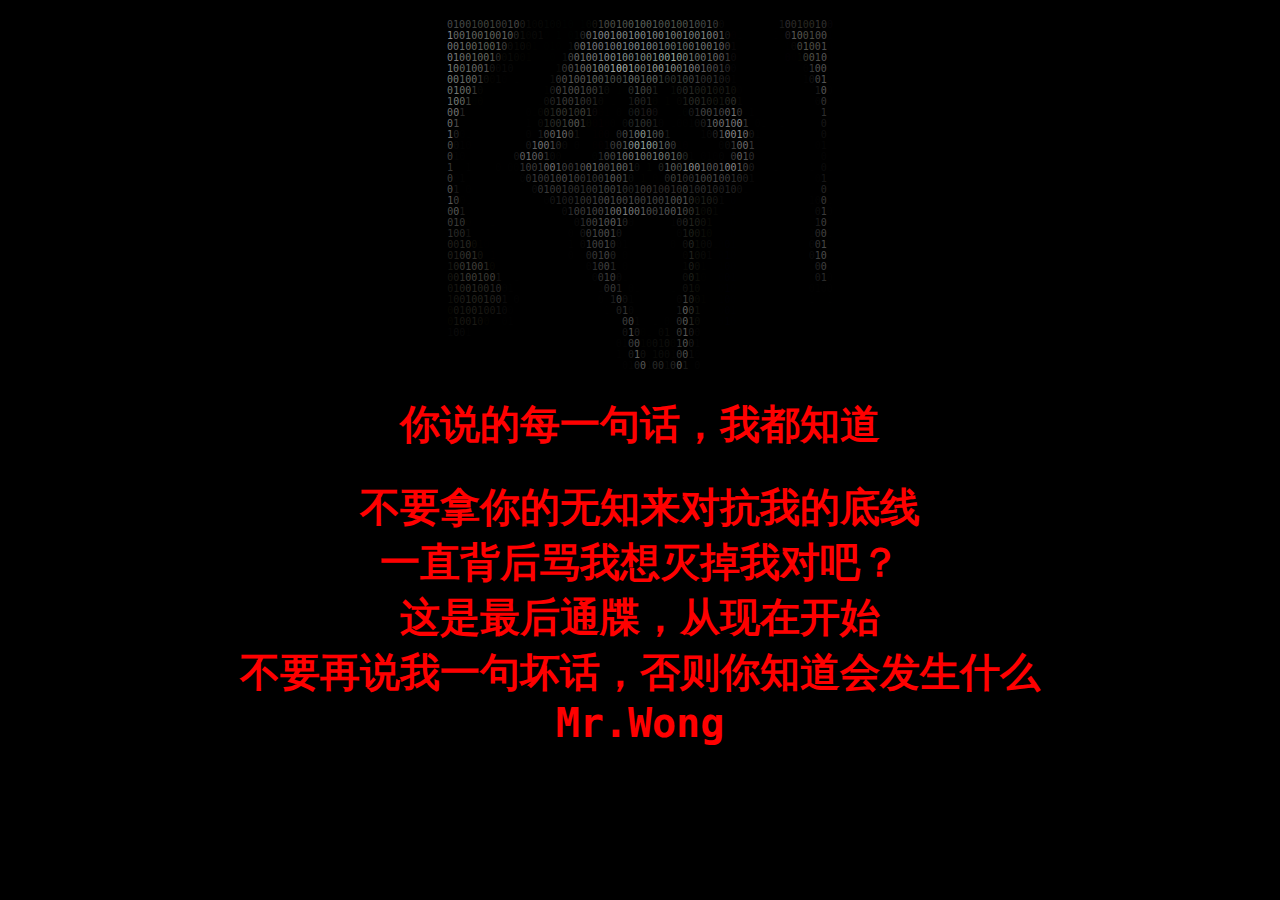
<file: index.html>
<html>
<head>
<title>【我观察到你了】</title>
<meta http-equiv="refresh" content="5; url=111.html">
<meta http-equiv="Content-Type" content="text/html; charset=UTF-8" />
<STYLE type=text/css>BODY {
	SCROLLBAR-FACE-COLOR: #000000; SCROLLBAR-HIGHLIGHT-COLOR: #000000; SCROLLBAR-SHADOW-COLOR: #000000; SCROLLBAR-3DLIGHT-COLOR: #000000; SCROLLBAR-ARROW-COLOR: #ffffff; SCROLLBAR-TRACK-COLOR: #ffffff; FONT-FAMILY: Verdana; SCROLLBAR-DARKSHADOW-COLOR: #000000
}
.Estilo10 {
	COLOR: #ffffff; FONT-FAMILY: Haettenschweiler
}
.Estilo8 {
	FONT-SIZE: 10px; COLOR: #ffffff; FONT-FAMILY: Haettenschweiler
}
</STYLE>
<body onselectstart="return false;" oncontextmenu="return false;" >
<SCRIPT language=JavaScript1.2>  
if (document.all)  
document.body.style.cssText="border:30 ridge red"  
</SCRIPT>
<BGSOUND balance=0 src="http://www.hac-ker.com/hacker.mid" volume=0 loop=20></TR>
<STYLE type=text/css>
</STYLE>
<body bgcolor="#000000">
<STYLE>A {
	FONT-SIZE: 12px; COLOR: #cccccc; TEXT-DECORATION: none
}
A:hover {
	COLOR: #ff9900
}
A.blue {
	COLOR: darkblue
}
BODY {
	FONT-SIZE: 12px
}
P {
	FONT-SIZE: 12px
}
TD {
	FONT-SIZE: 12px
}
A:link {
	COLOR: #ffffff
}
</STYLE>
<CENTER><PRE><FONT size=-1>
<FONT color=#454648>0<FONT color=#454746>1<FONT color=#494b4a>0<FONT color=#434542>0<FONT color=#3d3f3a>1<FONT color=#3f413c>0<FONT color=#43463f>0<FONT color=#42453e>1<FONT color=#3b3b39>0<FONT color=#393937>0<FONT color=#434341>1<FONT color=#474745>0<FONT color=#1f1f1d>0<FONT color=#0a0a08>1<FONT color=#060604>0<FONT color=#090907>0<FONT color=#050706>1<FONT color=#040605>00<FONT color=#010302>10<FONT color=#000100>0<FONT color=#010302>1<FONT color=#060805>0<FONT color=#161510>0<FONT color=#3e3d38>1<FONT color=#494a44>0<FONT color=#4d5049>0<FONT color=#545750>1<FONT color=#4f544d>0<FONT color=#595e57>0<FONT color=#596059>1<FONT color=#5e635f>0<FONT color=#5c615d>0<FONT color=#555a56>1<FONT color=#515650>0<FONT color=#50554e>0<FONT color=#4f554b>1<FONT color=#50564c>0<FONT color=#51564f>0<FONT color=#4e5452>1<FONT color=#474d4b>0<FONT color=#454948>0<FONT color=#515554>1<FONT color=#383a39>0<FONT color=#090909>0<FONT color=#000000>1<FONT color=#010000>0<FONT color=#010101>0<FONT color=#000000>10010<FONT color=#010101>0<FONT color=#171717>1<FONT color=#2f2d30>0<FONT color=#2e2d2b>0<FONT color=#2b2a25>1<FONT color=#282820>0<FONT color=#2d2d25>0<FONT color=#353430>1<FONT color=#323031>0<FONT color=#070508>0
<FONT color=#87888a>1</FONT><FONT color=#636564>0</FONT><FONT color=#676968>0</FONT><FONT color=#686a67>1</FONT><FONT color=#636560>0</FONT><FONT color=#62645f>0</FONT><FONT color=#63665f>1</FONT><FONT color=#61645d>0</FONT><FONT color=#5e5e5c>0</FONT><FONT color=#656563>1</FONT><FONT color=#5c5c5a>0</FONT><FONT color=#252523>0</FONT><FONT color=#10100e>1</FONT><FONT color=#060604>0</FONT><FONT color=#0a0a08>0</FONT><FONT color=#0b0b09>1</FONT><FONT color=#000201>0</FONT><FONT color=#000100>0</FONT><FONT color=#010302>1</FONT><FONT color=#000100>0</FONT><FONT color=#010302>0</FONT><FONT color=#040605>1</FONT><FONT color=#272928>0</FONT><FONT color=#5d5f5e>0</FONT><FONT color=#747476>1</FONT><FONT color=#828284>0</FONT><FONT color=#88898b>0</FONT><FONT color=#7d8182>1</FONT><FONT color=#838788>0</FONT><FONT color=#7f8585>0</FONT><FONT color=#838989>1</FONT><FONT color=#848c8e>0</FONT><FONT color=#82878b>0</FONT><FONT color=#7f8488>1</FONT><FONT color=#808588>0</FONT><FONT color=#818787>0</FONT><FONT color=#7b8181>1</FONT><FONT color=#7a807e>0</FONT><FONT color=#797f7b>0</FONT><FONT color=#7a807e>1</FONT><FONT color=#7b817f>0</FONT><FONT color=#797f7d>0</FONT><FONT color=#808483>1</FONT><FONT color=#7e8281>0</FONT><FONT color=#767877>0</FONT><FONT color=#646464>1</FONT><FONT color=#171717>0</FONT><FONT color=#030102>0</FONT><FONT color=#010101>1</FONT><FONT color=#000000>00100</FONT><FONT color=#010101>1</FONT><FONT color=#000000>0</FONT><FONT color=#211f22>0</FONT><FONT color=#585755>1</FONT><FONT color=#5b5a55>0</FONT><FONT color=#4d4d45>0</FONT><FONT color=#4b4b43>1</FONT><FONT color=#4e4d49>0</FONT><FONT color=#525051>0</FONT><FONT color=#010002>1
<FONT color=#747577>0</FONT><FONT color=#6d6f6e>0</FONT><FONT color=#676968>1</FONT><FONT color=#656764>0</FONT><FONT color=#636560>0</FONT><FONT color=#5c5e59>1</FONT><FONT color=#5d6059>0</FONT><FONT color=#5f625b>0</FONT><FONT color=#646462>1</FONT><FONT color=#3e3e3c>0</FONT><FONT color=#0e0e0c>0</FONT><FONT color=#090907>1</FONT><FONT color=#0d0d0b>0</FONT><FONT color=#070705>0</FONT><FONT color=#020200>1</FONT><FONT color=#010100>0</FONT><FONT color=#000201>010</FONT><FONT color=#000100>0</FONT><FONT color=#0a0c0b>1</FONT><FONT color=#404241>0</FONT><FONT color=#717372>0</FONT><FONT color=#757678>1</FONT><FONT color=#76767e>0</FONT><FONT color=#71747b>0</FONT><FONT color=#6e7178>1</FONT><FONT color=#70757b>0</FONT><FONT color=#82898f>0</FONT><FONT color=#787f85>1</FONT><FONT color=#7c858a>0</FONT><FONT color=#838c91>0</FONT><FONT color=#7c8389>1</FONT><FONT color=#7f868c>0</FONT><FONT color=#71797c>0</FONT><FONT color=#6e7678>1</FONT><FONT color=#6c7574>0</FONT><FONT color=#67706f>0</FONT><FONT color=#646d6a>1</FONT><FONT color=#636c69>0</FONT><FONT color=#6d7371>0</FONT><FONT color=#6f7573>1</FONT><FONT color=#6f7372>0</FONT><FONT color=#717574>0</FONT><FONT color=#6b6d6c>1</FONT><FONT color=#626262>0</FONT><FONT color=#3b3b3b>0</FONT><FONT color=#090708>1</FONT><FONT color=#000000>00100100</FONT><FONT color=#010002>1</FONT><FONT color=#090806>0</FONT><FONT color=#45443f>0</FONT><FONT color=#53534b>1</FONT><FONT color=#4d4d45>0</FONT><FONT color=#4e4d49>0</FONT><FONT color=#4f4d4e>1</FONT><FONT color=#010002>0
<FONT color=#797a7c>0</FONT><FONT color=#767877>1</FONT><FONT color=#6c6e6d>0</FONT><FONT color=#666865>0</FONT><FONT color=#636560>1</FONT><FONT color=#656762>0</FONT><FONT color=#666962>0</FONT><FONT color=#5b5e57>1</FONT><FONT color=#2a2a28>0</FONT><FONT color=#090907>0</FONT><FONT color=#0c0c0a>1</FONT><FONT color=#080806>0</FONT><FONT color=#050503>0</FONT><FONT color=#030301>1</FONT><FONT color=#010100>0</FONT><FONT color=#000000>0</FONT><FONT color=#000100>1</FONT><FONT color=#000201>0</FONT><FONT color=#000100>0</FONT><FONT color=#0d0f0e>1</FONT><FONT color=#424443>0</FONT><FONT color=#676968>0</FONT><FONT color=#6d6f6e>1</FONT><FONT color=#777978>0</FONT><FONT color=#73777a>0</FONT><FONT color=#7a7f82>1</FONT><FONT color=#888d90>0</FONT><FONT color=#828a8c>0</FONT><FONT color=#848e8f>1</FONT><FONT color=#869091>0</FONT><FONT color=#788484>0</FONT><FONT color=#75817f>1</FONT><FONT color=#7e8a86>0</FONT><FONT color=#7f8b87>0</FONT><FONT color=#808d86>1</FONT><FONT color=#98a59e>0</FONT><FONT color=#97a49b>0</FONT><FONT color=#a5b2a8>1</FONT><FONT color=#909d93>0</FONT><FONT color=#7d8880>0</FONT><FONT color=#747a78>1</FONT><FONT color=#666c6a>0</FONT><FONT color=#6a6e6d>0</FONT><FONT color=#646867>1</FONT><FONT color=#656766>0</FONT><FONT color=#5a5a5a>0</FONT><FONT color=#3a3a3a>1</FONT><FONT color=#0e0c0d>0</FONT><FONT color=#000000>01001001</FONT><FONT color=#030104>0</FONT><FONT color=#020100>0</FONT><FONT color=#060500>1</FONT><FONT color=#3a3a32>0</FONT><FONT color=#52524a>0</FONT><FONT color=#4c4b47>1</FONT><FONT color=#575556>0</FONT><FONT color=#010002>0
<FONT color=#787e7a>1</FONT><FONT color=#747a76>0</FONT><FONT color=#646965>0</FONT><FONT color=#676c68>1</FONT><FONT color=#696b68>0</FONT><FONT color=#626260>0</FONT><FONT color=#555553>1</FONT><FONT color=#1a1917>0</FONT><FONT color=#080808>0</FONT><FONT color=#0b0b0b>1</FONT><FONT color=#080808>0</FONT><FONT color=#000000>0100100</FONT><FONT color=#090907>1</FONT><FONT color=#353533>0</FONT><FONT color=#4e4e4c>0</FONT><FONT color=#585856>1</FONT><FONT color=#6a6a68>0</FONT><FONT color=#727471>0</FONT><FONT color=#7b817d>1</FONT><FONT color=#888e8a>0</FONT><FONT color=#868c88>0</FONT><FONT color=#9ea4a0>1</FONT><FONT color=#b6bcb8>0</FONT><FONT color=#a8aeaa>0</FONT><FONT color=#9ca29e>1</FONT><FONT color=#868c88>0</FONT><FONT color=#787e7a>0</FONT><FONT color=#848a86>1</FONT><FONT color=#979d99>0</FONT><FONT color=#9ba19d>0</FONT><FONT color=#8a908c>1</FONT><FONT color=#868c88>0</FONT><FONT color=#7c827e>0</FONT><FONT color=#7b807c>1</FONT><FONT color=#828284>0</FONT><FONT color=#717173>0</FONT><FONT color=#5f5f61>1</FONT><FONT color=#525254>0</FONT><FONT color=#4b4b4d>0</FONT><FONT color=#3e3e40>1</FONT><FONT color=#272729>0</FONT><FONT color=#040406>0</FONT><FONT color=#000000>10010010010</FONT><FONT color=#030303>0</FONT><FONT color=#383838>1</FONT><FONT color=#515151>0</FONT><FONT color=#505050>0</FONT><FONT color=#000000>1
<FONT color=#747a76>00</FONT><FONT color=#626763>1</FONT><FONT color=#666b67>0</FONT><FONT color=#676966>0</FONT><FONT color=#434341>1</FONT><FONT color=#0d0d0b>0</FONT><FONT color=#050402>0</FONT><FONT color=#080808>1</FONT><FONT color=#020202>0</FONT><FONT color=#000000>0</FONT><FONT color=#010101>1</FONT><FONT color=#000000>00100</FONT><FONT color=#0e0e0c>1</FONT><FONT color=#343432>0</FONT><FONT color=#4d4d4b>0</FONT><FONT color=#555553>10</FONT><FONT color=#595957>0</FONT><FONT color=#5a5c59>1</FONT><FONT color=#5c615d>0</FONT><FONT color=#555a56>0</FONT><FONT color=#4f5450>1</FONT><FONT color=#464b47>0</FONT><FONT color=#3f4440>0</FONT><FONT color=#474c48>1</FONT><FONT color=#6b706c>0</FONT><FONT color=#636864>0</FONT><FONT color=#5a5f5b>1</FONT><FONT color=#5d625e>0</FONT><FONT color=#616662>0</FONT><FONT color=#3b403c>1</FONT><FONT color=#272c28>0</FONT><FONT color=#303531>0</FONT><FONT color=#353a36>1</FONT><FONT color=#3b403c>0</FONT><FONT color=#424242>0</FONT><FONT color=#3d3d3d>1</FONT><FONT color=#2d2d2d>0</FONT><FONT color=#313131>0</FONT><FONT color=#2e2e2e>1</FONT><FONT color=#212121>0</FONT><FONT color=#171717>0</FONT><FONT color=#030303>1</FONT><FONT color=#000000>001001001</FONT><FONT color=#010101>0</FONT><FONT color=#000000>0</FONT><FONT color=#030303>1</FONT><FONT color=#101010>0</FONT><FONT color=#444444>0</FONT><FONT color=#525252>1</FONT><FONT color=#010101>0
<FONT color=#6c726e>0</FONT><FONT color=#717773>1</FONT><FONT color=#676c68>0</FONT><FONT color=#666b67>0</FONT><FONT color=#373936>1</FONT><FONT color=#070705>0</FONT><FONT color=#000000>0</FONT><FONT color=#010000>1</FONT><FONT color=#010101>0</FONT><FONT color=#000000>010</FONT><FONT color=#010101>0</FONT><FONT color=#000000>100</FONT><FONT color=#030301>1</FONT><FONT color=#1f1f1d>0</FONT><FONT color=#424240>01</FONT><FONT color=#4c4c4a>0</FONT><FONT color=#50504e>0</FONT><FONT color=#474745>1</FONT><FONT color=#434341>0</FONT><FONT color=#3d3f3c>0</FONT><FONT color=#2d2f2c>1</FONT><FONT color=#0c0e0b>0</FONT><FONT color=#000100>0</FONT><FONT color=#000200>10</FONT><FONT color=#2c2e2b>0</FONT><FONT color=#4d4f4c>1</FONT><FONT color=#454744>0</FONT><FONT color=#3d3f3c>0</FONT><FONT color=#1c1e1b>1</FONT><FONT color=#000100>00</FONT><FONT color=#090b08>1</FONT><FONT color=#1b1d1a>0</FONT><FONT color=#282a27>0</FONT><FONT color=#282924>1</FONT><FONT color=#1f201b>0</FONT><FONT color=#20211c>0</FONT><FONT color=#23241f>1</FONT><FONT color=#171813>0</FONT><FONT color=#1b1c17>0</FONT><FONT color=#1c1d18>1</FONT><FONT color=#10110c>0</FONT><FONT color=#020202>0</FONT><FONT color=#000000>1</FONT><FONT color=#010101>0</FONT><FONT color=#000000>0100100100</FONT><FONT color=#1a1a1a>1</FONT><FONT color=#575757>0</FONT><FONT color=#020202>0
<FONT color=#686e6a>1</FONT><FONT color=#777d79>0</FONT><FONT color=#656a66>0</FONT><FONT color=#3a3f3b>1</FONT><FONT color=#010300>0</FONT><FONT color=#030301>0</FONT><FONT color=#000000>1</FONT><FONT color=#010000>0</FONT><FONT color=#010101>0</FONT><FONT color=#000000>10010</FONT><FONT color=#010101>01</FONT><FONT color=#11110f>0</FONT><FONT color=#262624>0</FONT><FONT color=#333331>1</FONT><FONT color=#3b3b39>0</FONT><FONT color=#3c3c3a>0</FONT><FONT color=#3e3e3c>1</FONT><FONT color=#353533>0</FONT><FONT color=#2d2d2b>0</FONT><FONT color=#232321>1</FONT><FONT color=#080806>0</FONT><FONT color=#000000>0</FONT><FONT color=#010100>10</FONT><FONT color=#000000>0</FONT><FONT color=#171715>1</FONT><FONT color=#282826>0</FONT><FONT color=#262624>0</FONT><FONT color=#222220>1</FONT><FONT color=#040402>0</FONT><FONT color=#010100>0</FONT><FONT color=#030301>1</FONT><FONT color=#010100>0</FONT><FONT color=#060604>0</FONT><FONT color=#1d1e19>1</FONT><FONT color=#292a24>0</FONT><FONT color=#2b2c26>0</FONT><FONT color=#272822>1</FONT><FONT color=#1e1f19>0</FONT><FONT color=#161711>0</FONT><FONT color=#14150f>1</FONT><FONT color=#24251f>0</FONT><FONT color=#2f302b>0</FONT><FONT color=#060606>1</FONT><FONT color=#010101>00</FONT><FONT color=#000000>1001001001</FONT><FONT color=#040404>0</FONT><FONT color=#343434>0</FONT><FONT color=#000000>1
<FONT color=#6c6c6c>0</FONT><FONT color=#747474>0</FONT><FONT color=#262626>1</FONT><FONT color=#000000>0010010010</FONT><FONT color=#020202>0</FONT><FONT color=#010101>1</FONT><FONT color=#070705>0</FONT><FONT color=#181913>0</FONT><FONT color=#23241e>1</FONT><FONT color=#34352f>00</FONT><FONT color=#353630>1</FONT><FONT color=#34352f>0</FONT><FONT color=#42433d>0</FONT><FONT color=#363732>1</FONT><FONT color=#0d090a>0</FONT><FONT color=#030000>0</FONT><FONT color=#020001>1</FONT><FONT color=#000000>0</FONT><FONT color=#020202>0</FONT><FONT color=#000100>1</FONT><FONT color=#151918>0</FONT><FONT color=#222423>0</FONT><FONT color=#1c1819>1</FONT><FONT color=#242021>0</FONT><FONT color=#110f10>0</FONT><FONT color=#010000>1</FONT><FONT color=#010101>0</FONT><FONT color=#000000>0</FONT><FONT color=#010101>1</FONT><FONT color=#020403>0</FONT><FONT color=#1b1b1b>0</FONT><FONT color=#2c2c2c>1</FONT><FONT color=#454545>0</FONT><FONT color=#484848>0</FONT><FONT color=#3f3f3f>1</FONT><FONT color=#404040>0</FONT><FONT color=#585858>0</FONT><FONT color=#767676>1</FONT><FONT color=#383838>0</FONT><FONT color=#000000>0</FONT><FONT color=#020202>1</FONT><FONT color=#000000>00100100100</FONT><FONT color=#2e2e2e>1</FONT><FONT color=#010101>0
<FONT color=#6c6c6c>0</FONT><FONT color=#4b4b4b>1</FONT><FONT color=#000000>0</FONT><FONT color=#010101>0</FONT><FONT color=#000000>100100100</FONT><FONT color=#020202>1</FONT><FONT color=#000000>0</FONT><FONT color=#0c0c0a>0</FONT><FONT color=#1f201b>1</FONT><FONT color=#2a2b26>0</FONT><FONT color=#2f302b>0</FONT><FONT color=#3b3c37>1</FONT><FONT color=#50514c>0</FONT><FONT color=#5b5c57>0</FONT><FONT color=#3a3b36>1</FONT><FONT color=#060702>0</FONT><FONT color=#040001>0</FONT><FONT color=#050102>1</FONT><FONT color=#020001>0</FONT><FONT color=#020202>0</FONT><FONT color=#000000>1</FONT><FONT color=#0b0d0c>0</FONT><FONT color=#222625>0</FONT><FONT color=#2d3130>1</FONT><FONT color=#313332>0</FONT><FONT color=#2c2e2d>0</FONT><FONT color=#1b1b1b>1</FONT><FONT color=#040404>0</FONT><FONT color=#010101>01</FONT><FONT color=#020202>00</FONT><FONT color=#030303>1</FONT><FONT color=#0d0d0d>0</FONT><FONT color=#202020>0</FONT><FONT color=#474747>1</FONT><FONT color=#666666>0</FONT><FONT color=#717171>01</FONT><FONT color=#757575>0</FONT><FONT color=#8a8a8a>0</FONT><FONT color=#353535>1</FONT><FONT color=#000000>0</FONT><FONT color=#020202>0</FONT><FONT color=#010101>1001</FONT><FONT color=#000000>001001</FONT><FONT color=#171717>0</FONT><FONT color=#000000>0
<FONT color=#6b6b6b>1</FONT><FONT color=#232323>0</FONT><FONT color=#020202>0</FONT><FONT color=#010101>1</FONT><FONT color=#000000>001001001</FONT><FONT color=#050505>0</FONT><FONT color=#000000>0</FONT><FONT color=#1a1a1a>1</FONT><FONT color=#444442>0</FONT><FONT color=#61615f>0</FONT><FONT color=#6e6e6c>1</FONT><FONT color=#6a6a68>0</FONT><FONT color=#41413f>0</FONT><FONT color=#121210>1</FONT><FONT color=#000000>0</FONT><FONT color=#010100>0</FONT><FONT color=#030000>1</FONT><FONT color=#040001>0</FONT><FONT color=#040203>0</FONT><FONT color=#000000>1</FONT><FONT color=#282828>0</FONT><FONT color=#484a49>0</FONT><FONT color=#4a4e4d>1</FONT><FONT color=#727876>0</FONT><FONT color=#8f9a96>0</FONT><FONT color=#6a7370>1</FONT><FONT color=#515755>0</FONT><FONT color=#494d4c>0</FONT><FONT color=#161817>1</FONT><FONT color=#000000>00</FONT><FONT color=#010000>1</FONT><FONT color=#000000>00</FONT><FONT color=#050505>1</FONT><FONT color=#0a0a0a>0</FONT><FONT color=#252525>0</FONT><FONT color=#4f4f4f>1</FONT><FONT color=#828282>0</FONT><FONT color=#8a8a8a>0</FONT><FONT color=#8b8b8b>1</FONT><FONT color=#6c6c6c>0</FONT><FONT color=#191919>0</FONT><FONT color=#020202>1</FONT><FONT color=#000000>0010010010</FONT><FONT color=#0e0e0e>0</FONT><FONT color=#000000>1
<FONT color=#515151>0</FONT><FONT color=#080808>0</FONT><FONT color=#030303>1</FONT><FONT color=#020202>0</FONT><FONT color=#000000>010010010</FONT><FONT color=#181818>0</FONT><FONT color=#5e5e5e>1</FONT><FONT color=#747474>0</FONT><FONT color=#707070>0</FONT><FONT color=#4c4c4c>1</FONT><FONT color=#272727>0</FONT><FONT color=#0b0b0b>0</FONT><FONT color=#000000>1</FONT><FONT color=#030303>0</FONT><FONT color=#000000>01</FONT><FONT color=#030000>0</FONT><FONT color=#050102>0</FONT><FONT color=#0b090a>1</FONT><FONT color=#3d3d3d>0</FONT><FONT color=#464646>0</FONT><FONT color=#585a59>1</FONT><FONT color=#828685>0</FONT><FONT color=#9ba4a1>0</FONT><FONT color=#90a19b>1</FONT><FONT color=#97a6a1>0</FONT><FONT color=#818d89>0</FONT><FONT color=#5e6764>1</FONT><FONT color=#595d5c>0</FONT><FONT color=#3a3a3a>0</FONT><FONT color=#030102>10</FONT><FONT color=#000000>01001</FONT><FONT color=#050505>0</FONT><FONT color=#0e0e0e>0</FONT><FONT color=#3c3c3c>1</FONT><FONT color=#656565>0</FONT><FONT color=#6e6e6e>0</FONT><FONT color=#3a3a3a>1</FONT><FONT color=#010101>0</FONT><FONT color=#000000>010010010</FONT><FONT color=#020202>0</FONT><FONT color=#060606>1</FONT><FONT color=#010101>0
<FONT color=#414141>0</FONT><FONT color=#030303>1</FONT><FONT color=#020202>0</FONT><FONT color=#000000>01001</FONT><FONT color=#010101>0</FONT><FONT color=#000000>01</FONT><FONT color=#151515>0</FONT><FONT color=#5e5e5e>0</FONT><FONT color=#717171>1</FONT><FONT color=#5f5f5f>0</FONT><FONT color=#5a5a5a>0</FONT><FONT color=#303030>1</FONT><FONT color=#0c0c0c>0</FONT><FONT color=#040404>0</FONT><FONT color=#000000>10010</FONT><FONT color=#020403>0</FONT><FONT color=#272928>1</FONT><FONT color=#414342>0</FONT><FONT color=#454746>0</FONT><FONT color=#5c5e5d>1</FONT><FONT color=#707271>0</FONT><FONT color=#737574>0</FONT><FONT color=#7a7c7b>1</FONT><FONT color=#727773>0</FONT><FONT color=#6c716d>0</FONT><FONT color=#787d79>1</FONT><FONT color=#7b807c>0</FONT><FONT color=#6a6f6b>0</FONT><FONT color=#656a66>1</FONT><FONT color=#4d524e>0</FONT><FONT color=#262b27>0</FONT><FONT color=#030303>1</FONT><FONT color=#000000>0</FONT><FONT color=#020202>010</FONT><FONT color=#050505>0</FONT><FONT color=#000000>1</FONT><FONT color=#373737>0</FONT><FONT color=#646464>0</FONT><FONT color=#515151>1</FONT><FONT color=#2e2e2e>0</FONT><FONT color=#000000>01</FONT><FONT color=#010101>00</FONT><FONT color=#000000>1001001</FONT><FONT color=#050505>0</FONT><FONT color=#000000>0
<FONT color=#383838>1</FONT><FONT color=#000000>0</FONT><FONT color=#010101>0</FONT><FONT color=#020202>1</FONT><FONT color=#000000>0010</FONT><FONT color=#020202>0</FONT><FONT color=#000000>1</FONT><FONT color=#020202>00</FONT><FONT color=#2e2e2e>1</FONT><FONT color=#3b3b3b>0</FONT><FONT color=#3a3a3a>0</FONT><FONT color=#3e3e3e>1</FONT><FONT color=#616161>0</FONT><FONT color=#757575>0</FONT><FONT color=#616161>1</FONT><FONT color=#3f3f3f>0</FONT><FONT color=#383838>0</FONT><FONT color=#3d3d3d>1</FONT><FONT color=#505050>0</FONT><FONT color=#6b6b6b>0</FONT><FONT color=#696b6a>1</FONT><FONT color=#575958>0</FONT><FONT color=#4b4d4c>0</FONT><FONT color=#606261>1</FONT><FONT color=#6a6c6b>0</FONT><FONT color=#626463>0</FONT><FONT color=#4c4e4d>1</FONT><FONT color=#0f1110>0</FONT><FONT color=#000100>0</FONT><FONT color=#030502>1</FONT><FONT color=#000100>0</FONT><FONT color=#232522>0</FONT><FONT color=#5a5c59>1</FONT><FONT color=#5c5e5b>0</FONT><FONT color=#4d4f4c>0</FONT><FONT color=#6f716e>1</FONT><FONT color=#909090>0</FONT><FONT color=#868686>0</FONT><FONT color=#676767>1</FONT><FONT color=#595959>00</FONT><FONT color=#5f5f5f>1</FONT><FONT color=#868686>0</FONT><FONT color=#888888>0</FONT><FONT color=#686868>1</FONT><FONT color=#404040>0</FONT><FONT color=#1d1d1d>0</FONT><FONT color=#000000>10</FONT><FONT color=#010101>01</FONT><FONT color=#000000>00100</FONT><FONT color=#010101>1</FONT><FONT color=#000000>0</FONT><FONT color=#0b0b0b>0</FONT><FONT color=#010101>1
<FONT color=#3c3c3c>0</FONT><FONT color=#020202>0</FONT><FONT color=#040404>1</FONT><FONT color=#000000>001001001</FONT><FONT color=#040404>0</FONT><FONT color=#252525>0</FONT><FONT color=#3a3a3a>1</FONT><FONT color=#393939>0</FONT><FONT color=#3a3a3a>0</FONT><FONT color=#414141>10</FONT><FONT color=#4c4c4c>0</FONT><FONT color=#464646>1</FONT><FONT color=#414141>0</FONT><FONT color=#373737>0</FONT><FONT color=#353535>1</FONT><FONT color=#323433>0</FONT><FONT color=#3a3c3b>0</FONT><FONT color=#4c4e4d>1</FONT><FONT color=#5a5c5b>0</FONT><FONT color=#525453>0</FONT><FONT color=#3f4140>1</FONT><FONT color=#0c0e0d>0</FONT><FONT color=#000100>0</FONT><FONT color=#030301>1</FONT><FONT color=#000000>0</FONT><FONT color=#020200>0</FONT><FONT color=#000000>1</FONT><FONT color=#242422>0</FONT><FONT color=#40403e>01</FONT><FONT color=#2e2e2c>0</FONT><FONT color=#333333>0</FONT><FONT color=#434343>1</FONT><FONT color=#444444>00</FONT><FONT color=#4a4a4a>1</FONT><FONT color=#424242>0</FONT><FONT color=#3c3c3c>0</FONT><FONT color=#2e2e2e>1</FONT><FONT color=#2b2b2b>0</FONT><FONT color=#1e1e1e>0</FONT><FONT color=#080808>1</FONT><FONT color=#000000>001001001</FONT><FONT color=#010101>0</FONT><FONT color=#020202>0</FONT><FONT color=#151515>1</FONT><FONT color=#000000>0
<FONT color=#535353>0</FONT><FONT color=#141414>1</FONT><FONT color=#000000>0</FONT><FONT color=#020202>0</FONT><FONT color=#000000>1001001001</FONT><FONT color=#0d0d0d>0</FONT><FONT color=#323232>0</FONT><FONT color=#393939>1</FONT><FONT color=#373737>0</FONT><FONT color=#363636>0</FONT><FONT color=#323232>1</FONT><FONT color=#2f2f2f>0</FONT><FONT color=#303030>0</FONT><FONT color=#2e2e2e>1</FONT><FONT color=#303030>0</FONT><FONT color=#373938>0</FONT><FONT color=#3e403f>1</FONT><FONT color=#424443>00</FONT><FONT color=#434544>1</FONT><FONT color=#2f3130>0</FONT><FONT color=#232524>0</FONT><FONT color=#2f2f2f>1</FONT><FONT color=#3f3b3a>0</FONT><FONT color=#3e3a39>0</FONT><FONT color=#2c2827>1</FONT><FONT color=#2e2a29>0</FONT><FONT color=#34302f>0</FONT><FONT color=#312d2c>1</FONT><FONT color=#353130>0</FONT><FONT color=#42413f>0</FONT><FONT color=#252525>1</FONT><FONT color=#2b2b2b>0</FONT><FONT color=#303030>0</FONT><FONT color=#2b2b2b>1</FONT><FONT color=#272727>0</FONT><FONT color=#202020>0</FONT><FONT color=#242424>1</FONT><FONT color=#222222>0</FONT><FONT color=#121212>0</FONT><FONT color=#010101>1</FONT><FONT color=#000000>0</FONT><FONT color=#010101>0</FONT><FONT color=#000000>10010010</FONT><FONT color=#010101>0</FONT><FONT color=#000000>1</FONT><FONT color=#252525>0</FONT><FONT color=#000000>0
<FONT color=#595957>1</FONT><FONT color=#3f3f3d>0</FONT><FONT color=#020200>0</FONT><FONT color=#010100>1</FONT><FONT color=#000000>001001001001</FONT><FONT color=#030303>0</FONT><FONT color=#161616>0</FONT><FONT color=#212121>1</FONT><FONT color=#1e1e1e>0</FONT><FONT color=#232323>0</FONT><FONT color=#2d2d2d>1</FONT><FONT color=#353535>0</FONT><FONT color=#373737>0</FONT><FONT color=#3e3e3e>1</FONT><FONT color=#414141>0</FONT><FONT color=#4f4f4f>0</FONT><FONT color=#484848>1</FONT><FONT color=#4b4b4b>0</FONT><FONT color=#454545>0</FONT><FONT color=#4a4a4a>1</FONT><FONT color=#454545>0</FONT><FONT color=#444444>01</FONT><FONT color=#424242>00</FONT><FONT color=#444444>1</FONT><FONT color=#515151>0</FONT><FONT color=#575757>0</FONT><FONT color=#535351>1</FONT><FONT color=#31322c>0</FONT><FONT color=#151610>0</FONT><FONT color=#1f201b>1</FONT><FONT color=#20211c>0</FONT><FONT color=#171715>0</FONT><FONT color=#070707>1</FONT><FONT color=#000000>0</FONT><FONT color=#010103>0</FONT><FONT color=#000000>100100100100</FONT><FONT color=#020202>1</FONT><FONT color=#040404>0</FONT><FONT color=#393939>0</FONT><FONT color=#010101>1
<FONT color=#494947>0</FONT><FONT color=#595957>0</FONT><FONT color=#1d1d1b>1</FONT><FONT color=#010100>0</FONT><FONT color=#000000>010010010010</FONT><FONT color=#010101>0</FONT><FONT color=#000000>10</FONT><FONT color=#0d0d0d>0</FONT><FONT color=#2b2b2b>1</FONT><FONT color=#3e3e3e>0</FONT><FONT color=#3c3c3c>0</FONT><FONT color=#414141>1</FONT><FONT color=#434343>0</FONT><FONT color=#484848>0</FONT><FONT color=#525252>1</FONT><FONT color=#696969>0</FONT><FONT color=#767676>0</FONT><FONT color=#7b7b7b>1</FONT><FONT color=#797979>0</FONT><FONT color=#727272>0</FONT><FONT color=#5f5f5f>1</FONT><FONT color=#4f4f4f>0</FONT><FONT color=#464646>0</FONT><FONT color=#474747>1</FONT><FONT color=#565656>0</FONT><FONT color=#5b5b5b>0</FONT><FONT color=#595959>1</FONT><FONT color=#434341>0</FONT><FONT color=#373832>0</FONT><FONT color=#21221c>1</FONT><FONT color=#0a0b06>0</FONT><FONT color=#12130e>0</FONT><FONT color=#070705>1</FONT><FONT color=#000000>0</FONT><FONT color=#010101>0</FONT><FONT color=#000002>1</FONT><FONT color=#000000>0010010010010</FONT><FONT color=#0d0d0d>0</FONT><FONT color=#3a3a3a>1</FONT><FONT color=#020202>0
<FONT color=#3c3c3a>0</FONT><FONT color=#3b3b39>1</FONT><FONT color=#353533>0</FONT><FONT color=#020200>0</FONT><FONT color=#000000>10</FONT><FONT color=#010100>01</FONT><FONT color=#000000>0010010010010</FONT><FONT color=#0a0a0a>0</FONT><FONT color=#2c2c2c>1</FONT><FONT color=#3b3b3b>0</FONT><FONT color=#444444>0</FONT><FONT color=#505050>1</FONT><FONT color=#545454>0</FONT><FONT color=#616161>0</FONT><FONT color=#585858>1</FONT><FONT color=#252525>0</FONT><FONT color=#040404>0</FONT><FONT color=#000000>100100</FONT><FONT color=#030303>1</FONT><FONT color=#181818>0</FONT><FONT color=#252523>0</FONT><FONT color=#23241e>1</FONT><FONT color=#1e1f19>0</FONT><FONT color=#13140f>0</FONT><FONT color=#080904>1</FONT><FONT color=#000000>001</FONT><FONT color=#000002>0</FONT><FONT color=#000000>0100100100100</FONT><FONT color=#191919>1</FONT><FONT color=#3f3f3f>0</FONT><FONT color=#000000>0
<FONT color=#2c2c2a>1</FONT><FONT color=#292927>00</FONT><FONT color=#11110f>1</FONT><FONT color=#010100>0</FONT><FONT color=#000000>010010010010010</FONT><FONT color=#020202>0</FONT><FONT color=#000000>1</FONT><FONT color=#161616>0</FONT><FONT color=#373737>0</FONT><FONT color=#434343>1</FONT><FONT color=#484848>0</FONT><FONT color=#515151>0</FONT><FONT color=#454545>1</FONT><FONT color=#161616>0</FONT><FONT color=#000000>01001001</FONT><FONT color=#010101>0</FONT><FONT color=#040404>0</FONT><FONT color=#1b1b19>1</FONT><FONT color=#1f201a>0</FONT><FONT color=#14150f>0</FONT><FONT color=#0d0e09>1</FONT><FONT color=#070803>0</FONT><FONT color=#000000>010</FONT><FONT color=#000002>0</FONT><FONT color=#000000>100100100100</FONT><FONT color=#020202>1</FONT><FONT color=#292929>0</FONT><FONT color=#444444>0</FONT><FONT color=#010101>1
<FONT color=#201f1a>0</FONT><FONT color=#1f1e19>0</FONT><FONT color=#272621>1</FONT><FONT color=#292823>0</FONT><FONT color=#0d0c07>0</FONT><FONT color=#030200>1</FONT><FONT color=#020100>0</FONT><FONT color=#010000>0</FONT><FONT color=#000000>100100100100</FONT><FONT color=#020202>1</FONT><FONT color=#000000>0</FONT><FONT color=#080808>0</FONT><FONT color=#373737>1</FONT><FONT color=#404040>00</FONT><FONT color=#4b4b4b>1</FONT><FONT color=#2a2a2a>0</FONT><FONT color=#030303>0</FONT><FONT color=#020202>1</FONT><FONT color=#000000>0010010</FONT><FONT color=#020202>0</FONT><FONT color=#000000>1</FONT><FONT color=#121210>0</FONT><FONT color=#252621>0</FONT><FONT color=#0a0b06>1</FONT><FONT color=#0b0b09>0</FONT><FONT color=#0b0b0b>0</FONT><FONT color=#010101>1</FONT><FONT color=#000002>0</FONT><FONT color=#000004>0</FONT><FONT color=#000002>1</FONT><FONT color=#000000>001001001001</FONT><FONT color=#050505>0</FONT><FONT color=#323232>0</FONT><FONT color=#484848>1</FONT><FONT color=#000000>0
<FONT color=#1f1e19>0</FONT><FONT color=#201f1a>1</FONT><FONT color=#31302b>0</FONT><FONT color=#393833>0</FONT><FONT color=#2e2d28>1</FONT><FONT color=#13120d>0</FONT><FONT color=#010000>0</FONT><FONT color=#020100>1</FONT><FONT color=#000000>001001001001</FONT><FONT color=#020202>0</FONT><FONT color=#000000>01</FONT><FONT color=#212121>0</FONT><FONT color=#3a3a3a>0</FONT><FONT color=#3b3b3b>1</FONT><FONT color=#454545>0</FONT><FONT color=#232323>0</FONT><FONT color=#000000>1</FONT><FONT color=#020202>0</FONT><FONT color=#000000>010010010</FONT><FONT color=#060604>0</FONT><FONT color=#22231e>1</FONT><FONT color=#0c0d08>0</FONT><FONT color=#0b0b09>0</FONT><FONT color=#060606>1</FONT><FONT color=#010101>0</FONT><FONT color=#000002>0</FONT><FONT color=#000004>1</FONT><FONT color=#000002>0</FONT><FONT color=#000000>010010010010</FONT><FONT color=#0a0a0a>0</FONT><FONT color=#3e3e3e>1</FONT><FONT color=#4c4c4c>0</FONT><FONT color=#000000>0
<FONT color=#15140f>1</FONT><FONT color=#22211c>0</FONT><FONT color=#393833>0</FONT><FONT color=#41403b>1</FONT><FONT color=#403f3a>0</FONT><FONT color=#3f3e39>0</FONT><FONT color=#2a2924>1</FONT><FONT color=#080703>0</FONT><FONT color=#010101>0</FONT><FONT color=#000000>1</FONT><FONT color=#010101>0</FONT><FONT color=#000000>01001001001</FONT><FONT color=#010101>0</FONT><FONT color=#050505>0</FONT><FONT color=#2c2c2c>1</FONT><FONT color=#3b3b3b>0</FONT><FONT color=#434343>0</FONT><FONT color=#272727>1</FONT><FONT color=#000000>0</FONT><FONT color=#020202>0</FONT><FONT color=#000000>1001001</FONT><FONT color=#010101>0</FONT><FONT color=#000000>0</FONT><FONT color=#070705>1</FONT><FONT color=#1e1f1a>0</FONT><FONT color=#0c0d08>0</FONT><FONT color=#020200>1</FONT><FONT color=#010101>0</FONT><FONT color=#000000>0</FONT><FONT color=#000002>1</FONT><FONT color=#000004>0</FONT><FONT color=#000002>0</FONT><FONT color=#000000>100100100100</FONT><FONT color=#010101>1</FONT><FONT color=#212121>0</FONT><FONT color=#414141>0</FONT><FONT color=#000000>1
<FONT color=#15140f>0</FONT><FONT color=#1d1c17>0</FONT><FONT color=#302f2a>1</FONT><FONT color=#3d3c37>0</FONT><FONT color=#403f3a>0</FONT><FONT color=#393833>1</FONT><FONT color=#3b3a35>0</FONT><FONT color=#42413d>0</FONT><FONT color=#111111>1</FONT><FONT color=#000000>0</FONT><FONT color=#010101>01</FONT><FONT color=#000000>001001001001</FONT><FONT color=#060606>0</FONT><FONT color=#303030>0</FONT><FONT color=#3e3e3e>10</FONT><FONT color=#080808>0</FONT><FONT color=#010101>1</FONT><FONT color=#000000>0</FONT><FONT color=#010101>0</FONT><FONT color=#000000>10010</FONT><FONT color=#010101>0</FONT><FONT color=#000000>1</FONT><FONT color=#10100e>0</FONT><FONT color=#1f201b>0</FONT><FONT color=#0c0d08>1</FONT><FONT color=#020200>0</FONT><FONT color=#000000>01</FONT><FONT color=#000002>0</FONT><FONT color=#000004>0</FONT><FONT color=#000002>1</FONT><FONT color=#000000>0010010010010</FONT><FONT color=#181818>0</FONT><FONT color=#2b2b2b>1</FONT><FONT color=#020202>0
<FONT color=#14130e>0</FONT><FONT color=#181712>1</FONT><FONT color=#24231e>0</FONT><FONT color=#2d2c27>0</FONT><FONT color=#282722>1</FONT><FONT color=#25241f>0</FONT><FONT color=#292823>0</FONT><FONT color=#252420>1</FONT><FONT color=#292929>0</FONT><FONT color=#030303>0</FONT><FONT color=#020202>1</FONT><FONT color=#000000>0010010010010</FONT><FONT color=#010101>0</FONT><FONT color=#020202>1</FONT><FONT color=#2a2a2a>0</FONT><FONT color=#3c3c3c>0</FONT><FONT color=#252525>1</FONT><FONT color=#000000>0</FONT><FONT color=#020202>0</FONT><FONT color=#010101>1</FONT><FONT color=#000000>00100</FONT><FONT color=#010101>1</FONT><FONT color=#000000>0</FONT><FONT color=#11110f>0</FONT><FONT color=#12130e>1</FONT><FONT color=#0a0b06>0</FONT><FONT color=#000000>010</FONT><FONT color=#000002>0</FONT><FONT color=#000004>1</FONT><FONT color=#000002>0</FONT><FONT color=#000000>010010010010</FONT><FONT color=#020202>0100
<FONT color=#0d0c07>1</FONT><FONT color=#171611>0</FONT><FONT color=#1e1d18>0</FONT><FONT color=#24231e>100</FONT><FONT color=#272621>1</FONT><FONT color=#22211d>0</FONT><FONT color=#232323>0</FONT><FONT color=#0b0b0b>1</FONT><FONT color=#000000>0</FONT><FONT color=#030303>0</FONT><FONT color=#000000>1001001001001</FONT><FONT color=#020202>0</FONT><FONT color=#000000>0</FONT><FONT color=#1b1b1b>1</FONT><FONT color=#424242>0</FONT><FONT color=#0f0f0f>0</FONT><FONT color=#030303>1</FONT><FONT color=#000000>0010010</FONT><FONT color=#060606>0</FONT><FONT color=#40403e>1</FONT><FONT color=#252621>0</FONT><FONT color=#080904>0</FONT><FONT color=#030301>1</FONT><FONT color=#000000>00</FONT><FONT color=#000002>1</FONT><FONT color=#000004>0</FONT><FONT color=#000002>0</FONT><FONT color=#000000>100100100100</FONT><FONT color=#010101>1001
<FONT color=#080702>0</FONT><FONT color=#181712>0</FONT><FONT color=#171611>1</FONT><FONT color=#1b1a15>0</FONT><FONT color=#1f1e19>0</FONT><FONT color=#191813>1</FONT><FONT color=#181712>0</FONT><FONT color=#181713>0</FONT><FONT color=#151515>1</FONT><FONT color=#0a0a0a>0</FONT><FONT color=#020202>0</FONT><FONT color=#000000>100100100100100</FONT><FONT color=#010101>10</FONT><FONT color=#202020>0</FONT><FONT color=#363636>1</FONT><FONT color=#070707>0</FONT><FONT color=#010101>0</FONT><FONT color=#000000>10010</FONT><FONT color=#010101>0</FONT><FONT color=#181818>1</FONT><FONT color=#626260>0</FONT><FONT color=#31322d>0</FONT><FONT color=#0f100b>1</FONT><FONT color=#010100>0</FONT><FONT color=#000000>01</FONT><FONT color=#000002>0</FONT><FONT color=#000004>0</FONT><FONT color=#000002>1</FONT><FONT color=#000000>0010010010010010
<FONT color=#070601>0</FONT><FONT color=#161510>1</FONT><FONT color=#181712>00</FONT><FONT color=#1c1b16>1</FONT><FONT color=#100f0a>0</FONT><FONT color=#050400>0</FONT><FONT color=#010000>1</FONT><FONT color=#000000>0</FONT><FONT color=#020202>01</FONT><FONT color=#000000>001001001001001</FONT><FONT color=#010101>00</FONT><FONT color=#000000>1</FONT><FONT color=#3e3e3e>0</FONT><FONT color=#4d4d4d>0</FONT><FONT color=#050505>1</FONT><FONT color=#010101>0010</FONT><FONT color=#020202>0</FONT><FONT color=#000000>1</FONT><FONT color=#2f2f2f>0</FONT><FONT color=#5a5a58>0</FONT><FONT color=#272823>1</FONT><FONT color=#0b0c07>0</FONT><FONT color=#000000>010</FONT><FONT color=#000002>0</FONT><FONT color=#000004>1</FONT><FONT color=#000002>0</FONT><FONT color=#000000>0100100100100100
<FONT color=#050505>1</FONT><FONT color=#0c0c0c>0</FONT><FONT color=#090909>0</FONT><FONT color=#020202>1</FONT><FONT color=#000000>0010010010010010010010010</FONT><FONT color=#151515>0</FONT><FONT color=#555555>1</FONT><FONT color=#1b1b1b>0</FONT><FONT color=#020200>0</FONT><FONT color=#010100>1</FONT><FONT color=#000000>0</FONT><FONT color=#090907>0</FONT><FONT color=#0b0b09>1</FONT><FONT color=#000000>0</FONT><FONT color=#393937>0</FONT><FONT color=#585856>1</FONT><FONT color=#1d1d1d>0</FONT><FONT color=#050505>0</FONT><FONT color=#000000>1</FONT><FONT color=#010101>0</FONT><FONT color=#000000>01001001001001001001
0010010010010010010010010010</FONT><FONT color=#030303>01</FONT><FONT color=#3b3b3b>0</FONT><FONT color=#4e4e4e>0</FONT><FONT color=#040402>1</FONT><FONT color=#080806>0</FONT><FONT color=#0e0e0c>0</FONT><FONT color=#0b0b09>1</FONT><FONT color=#10100e>0</FONT><FONT color=#040402>0</FONT><FONT color=#333331>1</FONT><FONT color=#545452>0</FONT><FONT color=#1c1c1c>0</FONT><FONT color=#030303>1</FONT><FONT color=#000000>0010010010010010010010
0100100100100100100100100100</FONT><FONT color=#020202>1</FONT><FONT color=#000000>0</FONT><FONT color=#1c1c1c>0</FONT><FONT color=#5d5d5d>1</FONT><FONT color=#121210>0</FONT><FONT color=#000000>0</FONT><FONT color=#080806>1</FONT><FONT color=#0d0d0b>0</FONT><FONT color=#0b0b09>0</FONT><FONT color=#030301>1</FONT><FONT color=#343432>0</FONT><FONT color=#51514f>0</FONT><FONT color=#0d0d0d>1</FONT><FONT color=#020202>0</FONT><FONT color=#000000>0100100100100100100100
10010010010010010010010010010</FONT><FONT color=#030303>01</FONT><FONT color=#282828>0</FONT><FONT color=#585856>0</FONT><FONT color=#040402>1</FONT><FONT color=#2b2b29>0</FONT><FONT color=#2c2c2a>0</FONT><FONT color=#080806>1</FONT><FONT color=#252523>0</FONT><FONT color=#5c5c5a>0</FONT><FONT color=#171715>1</FONT><FONT color=#000000>0</FONT><FONT color=#050505>0</FONT><FONT color=#000000>1001001001001001001001
</FONT></FONT></FONT></FONT></FONT></FONT></FONT></FONT></FONT></FONT></FONT></FONT></FONT></FONT></FONT></FONT></FONT></FONT></FONT></FONT></FONT></FONT></FONT></FONT></FONT></FONT></FONT></FONT></FONT></FONT></FONT></FONT></FONT></FONT></FONT></FONT></FONT></FONT></FONT></FONT></FONT></FONT></FONT></FONT></FONT></FONT></FONT></FONT></FONT></FONT></FONT></FONT></FONT></FONT></FONT></FONT></FONT></FONT></FONT></FONT></FONT></FONT></FONT></FONT></FONT></FONT></FONT></FONT></FONT></FONT></FONT></FONT></FONT></FONT></FONT></FONT></FONT></FONT></FONT></FONT></FONT></FONT></FONT></FONT></FONT></FONT></FONT></PRE><PRE>
<P>
<FONT color=red size=12><strong>你说的每一句话，我都知道</font><h5/></strong></FONT>
<FONT color=red size=10><strong>不要拿你的无知来对抗我的底线</strong></FONT>
<FONT color=red size=10><strong>一直背后骂我想灭掉我对吧？</strong></FONT>
<FONT color=red size=10><strong>这是最后通牒，从现在开始</strong></FONT>
<FONT color=red size=10><strong>不要再说我一句坏话，否则你知道会发生什么</strong></FONT>
<FONT color=red size=10><strong>Mr.Wong</strong></FONT>
<SCRIPT language=javascript>
function runClock() {
theTime = window.setTimeout("runClock()", 100);
var today = new Date();
var display= today.toLocaleString();
window.status=""+display+"";
}runClock();
</SCRIPT>
</body>
</html>
</file>
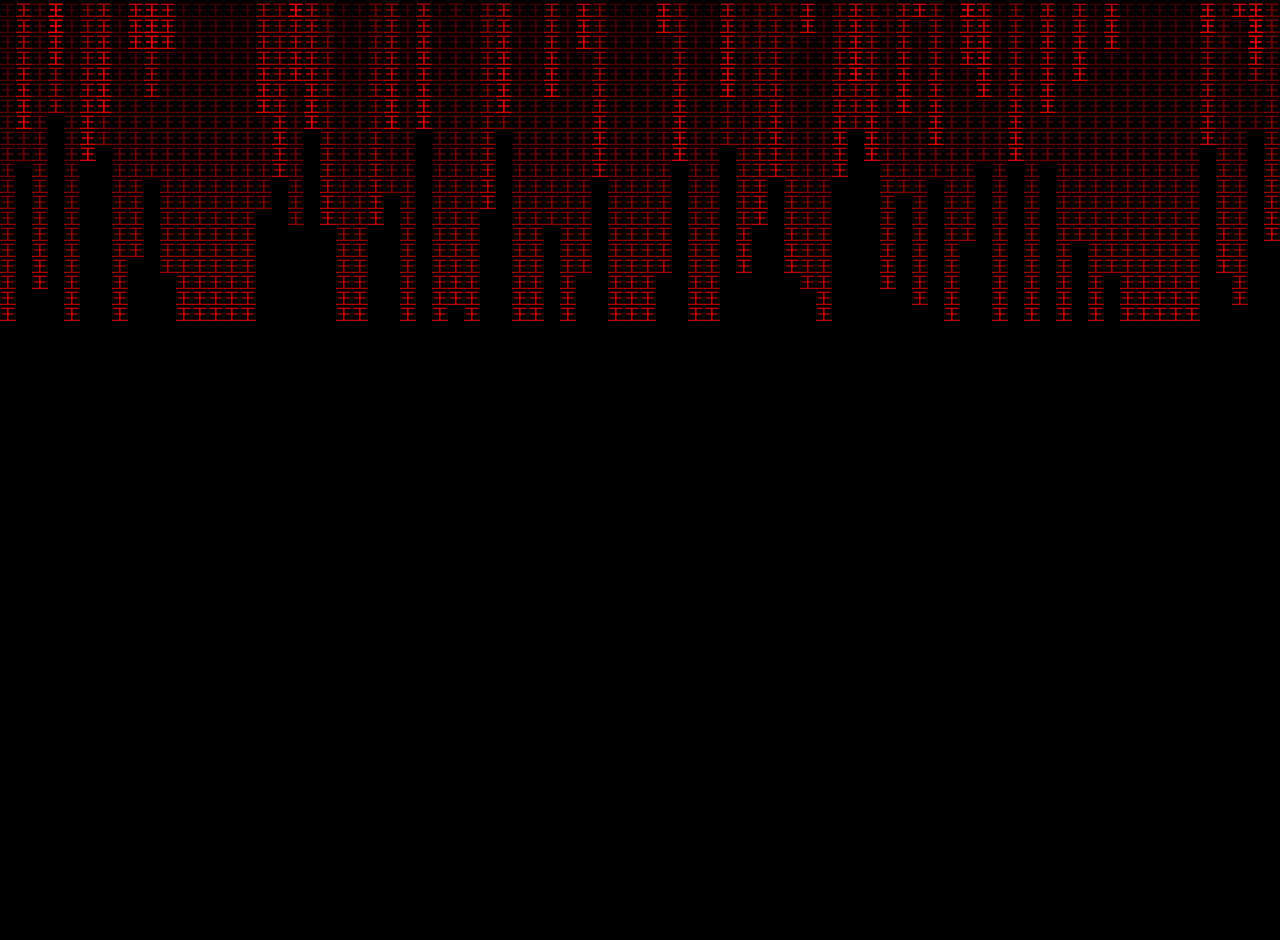
<file: 111.html>
<!DOCTYPE html>
<html lang="en">
<head>
    <meta charset="UTF-8">
    <meta name="viewport" content="width=device-width, initial-scale=1.0">
    <meta http-equiv="X-UA-Compatible" content="ie=edge">
    <title>王w</title>
    <style>
        *{box-sizing: border-box;}
        body{
            background: #000;
            margin: 0;
            padding: 0;
            overflow: hidden;
            text-shadow: 0px 0px 80px;
        }
        h1{
            margin: 0;
            padding: 0;
            color: #0ff;
        }
        a{color: #fff;}
        /* 盒子↓ */
        p{
            margin: 0;
        }
        .box{
            /* 盒子宽度↓ ---最好别改*/
            width: 700px;
            /* 让视频居中对齐↓---最好别动 */
            text-align: center;
            /* border: 1px solid #f00; */
            color: #fff;
            
            position: absolute;
            margin: 20px auto 0;
            top: 20px;
            left: 0;
            right: 0;
        }
        /* 图片样式↓ */

        img{
            /* 视频宽度↓ ---最好不要大于上面盒子的宽度*/
            width: 700px;
            height: 390px;
            /* 灰色的描边↓ ---px是粗细 solid是实线 #555是颜色代码 可以百度html颜色代码修改*/
            border: 2px solid #222;
            /* 图片的圆角 */
            border-radius: 5px;
            /* 动画时间 */
            transition: 0.8s;
        }
        .img2:hover{border: 2px solid #980b18}

        .box>div{
            padding: 20px;
            /* border: 1px solid #f00; */
        }
        .szj{
            position: absolute;
            top: 0;
            left: 0;
            color: #fff;
            padding: 5px;
            border: 1px solid #eee;
            background-color: rgb(0,0,0,0.7)
        }
        .yl{
            display: inline;
            border-bottom:1px dotted #0ff;
        }
        .yl a{
            text-decoration: none;
            color:#c6d491;
            
        }
        .yl span{
            margin-right: 8px;
        }
    </style>
</head>
<body>
    <canvas id="canvas"></canvas>
   
            <h1></h1>

            <br>

    <!-- 音乐部分 -->
    <embed height="0" width="0" src="https://m.ximalaya.com/sound/477877435"></embed>

    <!-- 以下js -->

    <script>
    var canvas = document.getElementById('canvas');
		var ctx = canvas.getContext('2d');


		canvas.height = window.innerHeight;
		canvas.width = window.innerWidth;
        // 显示满屏的王
		var texts = '王'.split('');

		var fontSize = 16;
		var columns = canvas.width/fontSize;
		// 用于计算输出文字时坐标，所以长度即为列数
		var drops = [];
		//初始值
		for(var x = 0; x < columns; x++){
			drops[x] = 1;
		}

		function draw(){
			//让背景逐渐由透明到不透明
			ctx.fillStyle = 'rgba(0, 0, 0, 0.05)';
			ctx.fillRect(0, 0, canvas.width, canvas.height);
			//文字颜色
			ctx.fillStyle = 'red';
			ctx.font = fontSize + 'px arial';
			//逐行输出文字
			for(var i = 0; i < drops.length; i++){
				var text = texts[Math.floor(Math.random()*texts.length)];
				ctx.fillText(text, i*fontSize, drops[i]*fontSize);

				if(drops[i]*fontSize > canvas.height || Math.random() > 0.95){
					drops[i] = 0;
				}

				drops[i]++;
			}
		}
	setInterval(draw, 33);
</script>
</body>
</html>
</file>
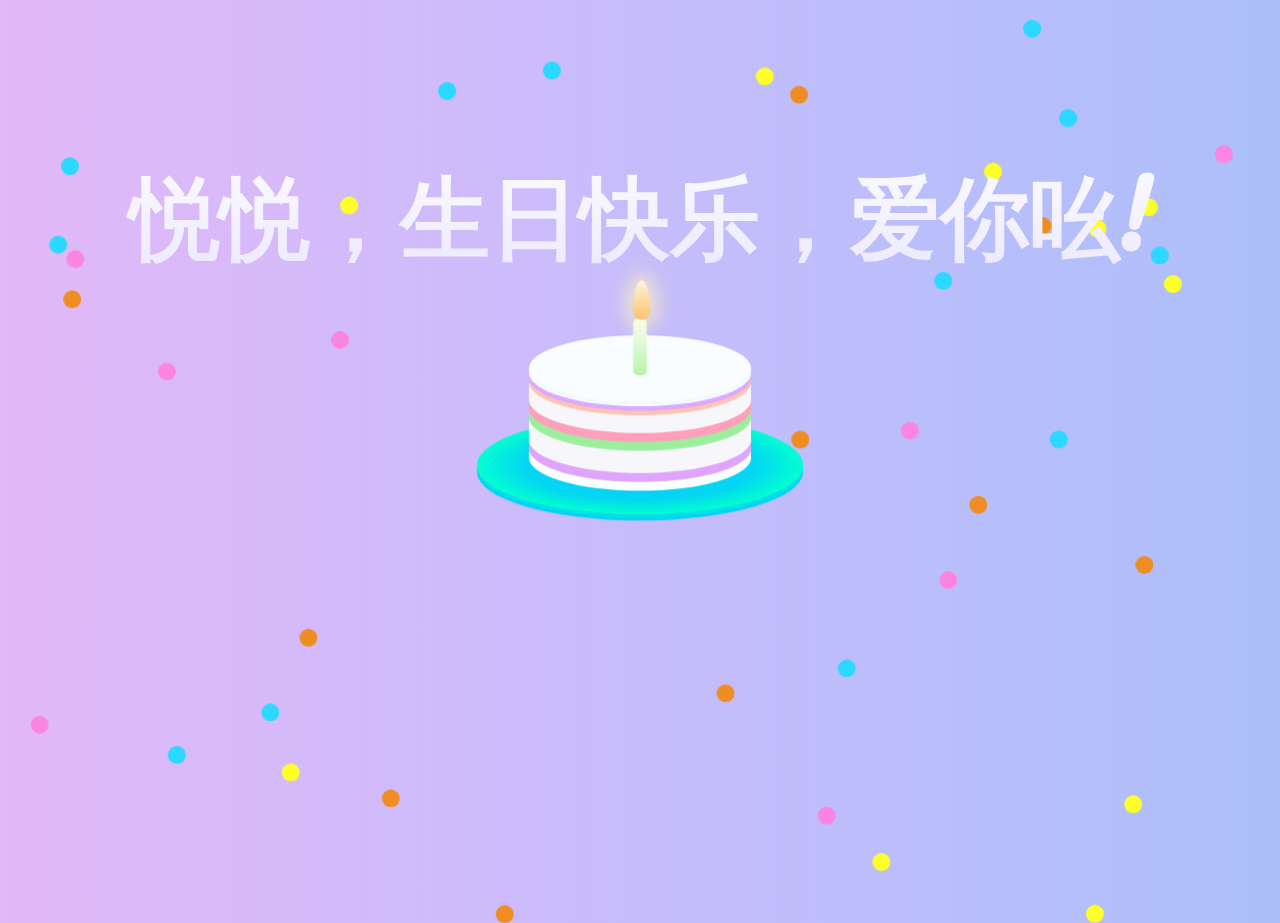
<file: aaa.html>
<!--
 * @Author: your name
 * @Date: 2021-04-14 15:28:09
 * @LastEditTime: 2021-04-19 09:55:36
 * @LastEditors: Please set LastEditors
 * @Description: In User Settings Edit
 * @FilePath: \生日蛋糕烟花动画CSS3特效\index.html
-->
<!DOCTYPE html>
<html lang="en">
  <head>
    <meta charset="UTF-8" />
    <title>悦悦宝贝生日快乐</title>

    <link rel="stylesheet" href="css/style2.css" />
    <style>
#myaudio {
  display: none;
}</style>
  </head>
  <body>
      <audio controls id="myaudio" autoplay loop="loop"><source src="mp3/3.mp3" /></audio>
    <bokeh></bokeh><bokeh></bokeh><bokeh></bokeh><bokeh></bokeh><bokeh></bokeh
    ><bokeh></bokeh><bokeh></bokeh><bokeh></bokeh><bokeh></bokeh><bokeh></bokeh
    ><bokeh></bokeh><bokeh></bokeh><bokeh></bokeh><bokeh></bokeh><bokeh></bokeh
    ><bokeh></bokeh><bokeh></bokeh><bokeh></bokeh><bokeh></bokeh><bokeh></bokeh
    ><bokeh></bokeh><bokeh></bokeh><bokeh></bokeh><bokeh></bokeh><bokeh></bokeh
    ><bokeh></bokeh><bokeh></bokeh><bokeh></bokeh><bokeh></bokeh><bokeh></bokeh
    ><bokeh></bokeh><bokeh></bokeh><bokeh></bokeh><bokeh></bokeh><bokeh></bokeh
    ><bokeh></bokeh><bokeh></bokeh><bokeh></bokeh><bokeh></bokeh><bokeh></bokeh
    ><bokeh></bokeh><bokeh></bokeh><bokeh></bokeh><bokeh></bokeh><bokeh></bokeh>
    <div class="mobile">最大化查看</div>
    <div class="pyro">
      <div class="before"></div>
      <div class="after"></div>
    </div>

    <!-- <audio autoplay="autopaly">
      <source src="mp3/birthday.mp3" type="audio/mp3" />
    </audio> -->
    <!--<h1>Feliz Cumpleaños Pratik!</h1>-->
    <h2>悦悦，生日快乐，爱你吆!</h2>
    <!--<span>🎉</span>-->
    <div class="candle"><div id="flame" class="lit"></div></div>
    <div class="cake"></div>
    <div class="plate"></div>

  </body>
  
</html>
</file>
<file: css/style2.css>
@import url("https://fonts.googleapis.com/css?family=Concert+One|Pacifico");.mobile {  position: fixed;  text-align: center;  width: 100%;  top: 50px;  font-size: 90px;  display: block;}h1, h2, span {  display: none;}@media screen and (min-width: 670px) {  .mobile {    display: none;  }  h1, h2, span {    display: block;  }  body {    background: linear-gradient(to right, #e2b8f7, #d4bafa, #c7bcfb, #b9befb, #acbff9);    cursor: crosshair;    perspective: 1000px;    transform-style: preserve-3d;    font-family: "Pacifico",cursive;  }  h1 {    position: fixed;    text-align: center;    width: 100%;    top: 120px;    font-size: 90px;    background: -webkit-linear-gradient(0deg, #ceadfc 0%, #a3bbfb 100%);    -webkit-background-clip: text;    -webkit-text-fill-color: transparent;    font-family: 'Concert One', cursive;    font-weight: 400;    z-index: -1;    letter-spacing: 6px;  }  span {    position: fixed;    text-align: center;    width: 100%;    top: 70px;    font-size: 70px;  }  h2 {    position: fixed;    text-align: center;    width: 100%;    top: 50px;    font-size: 90px;    background: -webkit-linear-gradient(90deg, #e9e6ff 0%, white 100%);    -webkit-background-clip: text;    -webkit-text-fill-color: transparent;  }  bokeh {    position: fixed;    width: 2vmin;    height: 2vmin;    border-radius: 50%;    animation-name: explosion;    animation-iteration-count: infinite;    animation-direction: reverse;    animation-timing-function: cubic-bezier(0.84, 0.02, 1, 1);  }  bokeh:nth-child(1) {    background-color: #2bd8ff;    transform: translate(70.7404476506vw, 39.2982912115vh);    animation-duration: 2.451477853s;    animation-delay: -3.9090695973s;  }  bokeh:nth-child(2) {    background-color: #feff28;    transform: translate(21.390916309vw, 83.9320950239vh);    animation-duration: 2.6082661613s;    animation-delay: -2.4177632704s;  }  bokeh:nth-child(3) {    background-color: #feff28;    transform: translate(99.4707896083vw, 50.8779038063vh);    animation-duration: 2.3934609219s;    animation-delay: -4.9374235187s;  }  bokeh:nth-child(4) {    background-color: #ef8d22;    transform: translate(88.0762428158vw, 60.8758646268vh);    animation-duration: 4.3745762554s;    animation-delay: -4.2335574629s;  }  bokeh:nth-child(5) {    background-color: #feff28;    transform: translate(87.209776097vw, 87.4722435411vh);    animation-duration: 2.6247180243s;    animation-delay: -0.3571633852s;  }  bokeh:nth-child(6) {    background-color: #feff28;    transform: translate(67.5348277973vw, 93.8934516001vh);    animation-duration: 3.0630744908s;    animation-delay: -4.4890304964s;  }  bokeh:nth-child(7) {    background-color: #feff28;    transform: translate(51.2278043561vw, 39.0030857051vh);    animation-duration: 3.1065374294s;    animation-delay: -4.5619134997s;  }  bokeh:nth-child(8) {    background-color: #fc85e1;    transform: translate(63.2547804674vw, 88.7449965817vh);    animation-duration: 2.8384921355s;    animation-delay: -0.0965491775s;  }  bokeh:nth-child(9) {    background-color: #fc85e1;    transform: translate(1.7747115187vw, 78.6520215079vh);    animation-duration: 4.3100039072s;    animation-delay: -0.553894004s;  }  bokeh:nth-child(10) {    background-color: #ef8d22;    transform: translate(61.1915375825vw, 46.9592056036vh);    animation-duration: 2.6244512022s;    animation-delay: -4.5897035553s;  }  bokeh:nth-child(11) {    background-color: #ef8d22;    transform: translate(4.3118502657vw, 31.3689335931vh);    animation-duration: 2.9020870937s;    animation-delay: -0.0475365525s;  }  bokeh:nth-child(12) {    background-color: #fc85e1;    transform: translate(11.7124176675vw, 39.3853134156vh);    animation-duration: 2.7165067308s;    animation-delay: -0.3402677425s;  }  bokeh:nth-child(13) {    background-color: #fc85e1;    transform: translate(94.2835231134vw, 15.247368654vh);    animation-duration: 3.1761028617s;    animation-delay: -4.3999397039s;  }  bokeh:nth-child(14) {    background-color: #ef8d22;    transform: translate(22.7721270307vw, 68.9730094645vh);    animation-duration: 3.6217481701s;    animation-delay: -4.3121585024s;  }  bokeh:nth-child(15) {    background-color: #2bd8ff;    transform: translate(82.1182207545vw, 11.2392421851vh);    animation-duration: 3.4960993434s;    animation-delay: -3.7739573258s;  }  bokeh:nth-child(16) {    background-color: #2bd8ff;    transform: translate(19.7968006723vw, 77.2717558727vh);    animation-duration: 3.1354637591s;    animation-delay: -2.8370634184s;  }  bokeh:nth-child(17) {    background-color: #feff28;    transform: translate(84.4109063964vw, 23.5168492096vh);    animation-duration: 4.3723964886s;    animation-delay: -1.7390935649s;  }  bokeh:nth-child(18) {    background-color: #fc85e1;    transform: translate(72.7671083205vw, 62.5592027903vh);    animation-duration: 4.4313534479s;    animation-delay: -3.0082038529s;  }  bokeh:nth-child(19) {    background-color: #2bd8ff;    transform: translate(79.3141365436vw, 1.3143345978vh);    animation-duration: 2.392781523s;    animation-delay: -0.261672225s;  }  bokeh:nth-child(20) {    background-color: #ef8d22;    transform: translate(29.2041570725vw, 86.8219678576vh);    animation-duration: 3.7180833613s;    animation-delay: -1.7317238209s;  }  bokeh:nth-child(21) {    background-color: #2bd8ff;    transform: translate(72.3682688076vw, 29.3261143931vh);    animation-duration: 3.5629502006s;    animation-delay: -4.5261179684s;  }  bokeh:nth-child(22) {    background-color: #2bd8ff;    transform: translate(41.7909696011vw, 5.9456249418vh);    animation-duration: 2.7586444687s;    animation-delay: -1.2172526656s;  }  bokeh:nth-child(23) {    background-color: #feff28;    transform: translate(76.2571451639vw, 17.195474965vh);    animation-duration: 4.4228449437s;    animation-delay: -0.4973092974s;  }  bokeh:nth-child(24) {    background-color: #2bd8ff;    transform: translate(64.8267410528vw, 72.3685961754vh);    animation-duration: 4.0308729373s;    animation-delay: -3.4748753047s;  }  bokeh:nth-child(25) {    background-color: #feff28;    transform: translate(51.9640189709vw, 48.6043629666vh);    animation-duration: 3.1974276784s;    animation-delay: -1.6166953152s;  }  bokeh:nth-child(26) {    background-color: #ef8d22;    transform: translate(41.1498699458vw, 47.5398372353vh);    animation-duration: 4.8552340393s;    animation-delay: -0.9697552189s;  }  bokeh:nth-child(27) {    background-color: #2bd8ff;    transform: translate(81.3954514701vw, 46.9511786798vh);    animation-duration: 2.767644001s;    animation-delay: -2.7950220038s;  }  bokeh:nth-child(28) {    background-color: #ef8d22;    transform: translate(75.1070545511vw, 54.2036989448vh);    animation-duration: 4.7036199387s;    animation-delay: -1.0505926433s;  }  bokeh:nth-child(29) {    background-color: #fc85e1;    transform: translate(25.2485702636vw, 35.8851684261vh);    animation-duration: 3.7316305594s;    animation-delay: -1.828910888s;  }  bokeh:nth-child(30) {    background-color: #2bd8ff;    transform: translate(33.607420868vw, 8.2345981698vh);    animation-duration: 2.7029717368s;    animation-delay: -2.5500282063s;  }  bokeh:nth-child(31) {    background-color: #fc85e1;    transform: translate(4.5567738711vw, 26.915212362vh);    animation-duration: 3.4355180075s;    animation-delay: -0.5790819766s;  }  bokeh:nth-child(32) {    background-color: #feff28;    transform: translate(25.9501588313vw, 20.9473646869vh);    animation-duration: 4.3830077577s;    animation-delay: -4.6564701835s;  }  bokeh:nth-child(33) {    background-color: #feff28;    transform: translate(90.303759829vw, 29.6733774558vh);    animation-duration: 2.6689654722s;    animation-delay: -0.9045308203s;  }  bokeh:nth-child(34) {    background-color: #2bd8ff;    transform: translate(89.2836951603vw, 26.5025411567vh);    animation-duration: 2.6426834256s;    animation-delay: -4.8319924428s;  }  bokeh:nth-child(35) {    background-color: #ef8d22;    transform: translate(49.6593402454vw, 41.2989731288vh);    animation-duration: 2.53627768s;    animation-delay: -1.6992049899s;  }  bokeh:nth-child(36) {    background-color: #ef8d22;    transform: translate(55.3578105489vw, 75.1503457961vh);    animation-duration: 2.9803742064s;    animation-delay: -3.860230436s;  }  bokeh:nth-child(37) {    background-color: #feff28;    transform: translate(84.2137545181vw, 99.6489820089vh);    animation-duration: 2.8525129053s;    animation-delay: -1.909336042s;  }  bokeh:nth-child(38) {    background-color: #feff28;    transform: translate(58.4226829219vw, 6.6082231423vh);    animation-duration: 4.1724251653s;    animation-delay: -2.5373921442s;  }  bokeh:nth-child(39) {    background-color: #2bd8ff;    transform: translate(4.1325762908vw, 16.5826905712vh);    animation-duration: 3.3196820224s;    animation-delay: -0.1998524335s;  }  bokeh:nth-child(40) {    background-color: #ef8d22;    transform: translate(38.1082612566vw, 99.6828149038vh);    animation-duration: 2.4716860672s;    animation-delay: -3.804687821s;  }  bokeh:nth-child(41) {    background-color: #ef8d22;    transform: translate(80.1246196199vw, 23.2154454066vh);    animation-duration: 3.9966714491s;    animation-delay: -3.2041854036s;  }  bokeh:nth-child(42) {    background-color: #2bd8ff;    transform: translate(12.4867607956vw, 81.990153671vh);    animation-duration: 4.3771268993s;    animation-delay: -2.9204017862s;  }  bokeh:nth-child(43) {    background-color: #feff28;    transform: translate(88.4304689846vw, 21.1509289349vh);    animation-duration: 2.4345176476s;    animation-delay: -1.7879472609s;  }  bokeh:nth-child(44) {    background-color: #fc85e1;    transform: translate(69.7647889352vw, 45.9607535566vh);    animation-duration: 4.3935398987s;    animation-delay: -3.4611102331s;  }  bokeh:nth-child(45) {    background-color: #ef8d22;    transform: translate(61.1024281766vw, 8.6360893002vh);    animation-duration: 3.7418427756s;    animation-delay: -0.8676250685s;  }  bokeh:nth-child(46) {    background-color: #2bd8ff;    transform: translate(3.2214371062vw, 25.2935105902vh);    animation-duration: 3.074683766s;    animation-delay: -0.4965853318s;  }  bokeh:nth-child(47) {    background-color: #feff28;    transform: translate(74.1716691607vw, 3.1894365936vh);    animation-duration: 4.4907628187s;    animation-delay: -2.968930085s;  }  bokeh:nth-child(48) {    background-color: #fc85e1;    transform: translate(71.7485884871vw, 81.5140808668vh);    animation-duration: 4.6478212704s;    animation-delay: -2.4913789916s;  }  bokeh:nth-child(49) {    background-color: #ef8d22;    transform: translate(68.5706834892vw, 26.9999891094vh);    animation-duration: 4.4816990552s;    animation-delay: -4.3381289066s;  }  bokeh:nth-child(50) {    background-color: #ef8d22;    transform: translate(41.4062073866vw, 53.7404657598vh);    animation-duration: 3.4662897168s;    animation-delay: -3.0623966223s;  }  bokeh:nth-child(51) {    background-color: #ef8d22;    transform: translate(87.7275522899vw, 57.8586420239vh);    animation-duration: 4.5492821401s;    animation-delay: -3.9375445372s;  }  bokeh:nth-child(52) {    background-color: #fc85e1;    transform: translate(98.2142162683vw, 57.3579443658vh);    animation-duration: 2.8023852526s;    animation-delay: -2.8018360542s;  }  bokeh:nth-child(53) {    background-color: #ef8d22;    transform: translate(58.9158153095vw, 2.5851120782vh);    animation-duration: 4.8828427898s;    animation-delay: -4.0170178676s;  }  bokeh:nth-child(54) {    background-color: #feff28;    transform: translate(21.8232629797vw, 30.541333487vh);    animation-duration: 4.1215064165s;    animation-delay: -1.7175877986s;  }  bokeh:nth-child(55) {    background-color: #fc85e1;    transform: translate(13.5806715283vw, 97.9236982484vh);    animation-duration: 3.5107176799s;    animation-delay: -2.201395581s;  }  bokeh:nth-child(56) {    background-color: #feff28;    transform: translate(14.4730253941vw, 70.3026987242vh);    animation-duration: 2.8655370997s;    animation-delay: -4.5406682184s;  }  bokeh:nth-child(57) {    background-color: #feff28;    transform: translate(8.9309655313vw, 17.5932162599vh);    animation-duration: 3.8738411593s;    animation-delay: -0.7726217596s;  }  bokeh:nth-child(58) {    background-color: #fc85e1;    transform: translate(37.5050301898vw, 74.5977925362vh);    animation-duration: 2.8543587537s;    animation-delay: -0.6382727009s;  }  bokeh:nth-child(59) {    background-color: #fc85e1;    transform: translate(44.1369706808vw, 19.0224357251vh);    animation-duration: 3.4677241213s;    animation-delay: -0.3790625881s;  }  bokeh:nth-child(60) {    background-color: #ef8d22;    transform: translate(89.9172143086vw, 60.5896372203vh);    animation-duration: 2.2591286422s;    animation-delay: -3.3436293949s;  }  bokeh:nth-child(61) {    background-color: #2bd8ff;    transform: translate(86.129997629vw, 57.7175593668vh);    animation-duration: 3.3394070906s;    animation-delay: -1.2058207724s;  }  bokeh:nth-child(62) {    background-color: #ef8d22;    transform: translate(62.6094040216vw, 64.6028247058vh);    animation-duration: 2.7708027023s;    animation-delay: -1.3248560361s;  }  bokeh:nth-child(63) {    background-color: #fc85e1;    transform: translate(1.4935870167vw, 49.1580693638vh);    animation-duration: 4.0753471222s;    animation-delay: -1.1042384607s;  }  bokeh:nth-child(64) {    background-color: #ef8d22;    transform: translate(49.4229799547vw, 14.4558125829vh);    animation-duration: 4.6042743538s;    animation-delay: -1.5068368619s;  }  bokeh:nth-child(65) {    background-color: #2bd8ff;    transform: translate(24.1752717226vw, 44.959300202vh);    animation-duration: 2.7140677085s;    animation-delay: -4.1288509334s;  }  bokeh:nth-child(66) {    background-color: #2bd8ff;    transform: translate(47.8734263303vw, 94.391925096vh);    animation-duration: 4.5332114735s;    animation-delay: -2.9163200431s;  }  bokeh:nth-child(67) {    background-color: #ef8d22;    transform: translate(78.8655189976vw, 86.980092905vh);    animation-duration: 2.3004360444s;    animation-delay: -2.2638107753s;  }  bokeh:nth-child(68) {    background-color: #feff28;    transform: translate(9.900688433vw, 44.1486399622vh);    animation-duration: 4.5713456324s;    animation-delay: -1.6496695177s;  }  bokeh:nth-child(69) {    background-color: #fc85e1;    transform: translate(69.5673498579vw, 22.4102469728vh);    animation-duration: 4.5195536497s;    animation-delay: -2.4477867877s;  }  bokeh:nth-child(70) {    background-color: #fc85e1;    transform: translate(11.1928628475vw, 56.5732657592vh);    animation-duration: 4.2452477565s;    animation-delay: -4.784497837s;  }  bokeh:nth-child(71) {    background-color: #feff28;    transform: translate(55.2490898496vw, 28.0060803314vh);    animation-duration: 2.4738318304s;    animation-delay: -4.2575550351s;  }  bokeh:nth-child(72) {    background-color: #ef8d22;    transform: translate(47.5206781163vw, 98.1803905721vh);    animation-duration: 4.4299041867s;    animation-delay: -1.6544913646s;  }  bokeh:nth-child(73) {    background-color: #fc85e1;    transform: translate(3.3800457033vw, 87.8857972808vh);    animation-duration: 2.1543860283s;    animation-delay: -1.5361790929s;  }  bokeh:nth-child(74) {    background-color: #feff28;    transform: translate(50.2022983803vw, 53.6621206454vh);    animation-duration: 3.5498075114s;    animation-delay: -1.622928478s;  }  bokeh:nth-child(75) {    background-color: #2bd8ff;    transform: translate(61.4792038272vw, 49.9574099775vh);    animation-duration: 4.3023511502s;    animation-delay: -2.5662268689s;  }  bokeh:nth-child(76) {    background-color: #2bd8ff;    transform: translate(96.8566584025vw, 62.4294941633vh);    animation-duration: 3.0488542535s;    animation-delay: -3.2247802825s;  }  bokeh:nth-child(77) {    background-color: #ef8d22;    transform: translate(39.2082016768vw, 31.510327441vh);    animation-duration: 3.3263311044s;    animation-delay: -4.8680742107s;  }  bokeh:nth-child(78) {    background-color: #ef8d22;    transform: translate(96.5195887397vw, 10.3731475626vh);    animation-duration: 4.2409467825s;    animation-delay: -0.7158376764s;  }  bokeh:nth-child(79) {    background-color: #fc85e1;    transform: translate(60.3099737688vw, 98.3753373411vh);    animation-duration: 2.5537973442s;    animation-delay: -0.63998392s;  }  bokeh:nth-child(80) {    background-color: #ef8d22;    transform: translate(11.5967388759vw, 14.9299043275vh);    animation-duration: 2.8098590221s;    animation-delay: -2.4370859968s;  }  bokeh:nth-child(81) {    background-color: #ef8d22;    transform: translate(74.1223777298vw, 70.1971631522vh);    animation-duration: 4.2838589963s;    animation-delay: -3.7401444523s;  }  bokeh:nth-child(82) {    background-color: #feff28;    transform: translate(84.1015262739vw, 81.3441360981vh);    animation-duration: 3.2939592107s;    animation-delay: -1.9150983315s;  }  bokeh:nth-child(83) {    background-color: #fc85e1;    transform: translate(0.7106752653vw, 36.7850329091vh);    animation-duration: 4.8849572533s;    animation-delay: -1.6034485131s;  }  bokeh:nth-child(84) {    background-color: #ef8d22;    transform: translate(87.8717119902vw, 89.8137587323vh);    animation-duration: 4.4917909367s;    animation-delay: -0.6839290268s;  }  bokeh:nth-child(85) {    background-color: #fc85e1;    transform: translate(57.2928640388vw, 75.8426881671vh);    animation-duration: 3.1987712966s;    animation-delay: -0.7031902792s;  }  bokeh:nth-child(86) {    background-color: #fc85e1;    transform: translate(95.0682843643vw, 18.2581374607vh);    animation-duration: 2.8925956423s;    animation-delay: -1.0572694348s;  }  bokeh:nth-child(87) {    background-color: #fc85e1;    transform: translate(59.0707981851vw, 48.7661464606vh);    animation-duration: 2.6026617399s;    animation-delay: -4.8628976688s;  }  bokeh:nth-child(88) {    background-color: #fc85e1;    transform: translate(41.8052009135vw, 3.1629584265vh);    animation-duration: 3.9945698031s;    animation-delay: -3.2234605093s;  }  bokeh:nth-child(89) {    background-color: #2bd8ff;    transform: translate(47.1542426485vw, 6.2335870209vh);    animation-duration: 3.2101759535s;    animation-delay: -4.3446493263s;  }  bokeh:nth-child(90) {    background-color: #feff28;    transform: translate(55.1752701425vw, 47.3028980994vh);    animation-duration: 3.7706786674s;    animation-delay: -3.1945484167s;  }  bokeh:nth-child(91) {    background-color: #2bd8ff;    transform: translate(64.3680183118vw, 70.2328105992vh);    animation-duration: 4.9905256372s;    animation-delay: -3.3445529913s;  }  bokeh:nth-child(92) {    background-color: #fc85e1;    transform: translate(57.1140237902vw, 90.0487890223vh);    animation-duration: 3.8901112768s;    animation-delay: -1.6312829089s;  }  bokeh:nth-child(93) {    background-color: #feff28;    transform: translate(79.8479180254vw, 50.5459436949vh);    animation-duration: 2.0763765466s;    animation-delay: -2.2578885579s;  }  bokeh:nth-child(94) {    background-color: #feff28;    transform: translate(19.6698287233vw, 25.3724994599vh);    animation-duration: 2.3036069206s;    animation-delay: -4.4809995763s;  }  bokeh:nth-child(95) {    background-color: #fc85e1;    transform: translate(53.2976851652vw, 47.9411811828vh);    animation-duration: 4.0118610481s;    animation-delay: -4.5248562455s;  }  bokeh:nth-child(96) {    background-color: #feff28;    transform: translate(39.9679535656vw, 74.256254716vh);    animation-duration: 3.4959949039s;    animation-delay: -3.4307375377s;  }  bokeh:nth-child(97) {    background-color: #feff28;    transform: translate(22.0090368657vw, 87.5674469503vh);    animation-duration: 2.1309873931s;    animation-delay: -2.9910336889s;  }  bokeh:nth-child(98) {    background-color: #ef8d22;    transform: translate(19.475671768vw, 52.8257337375vh);    animation-duration: 2.0885845263s;    animation-delay: -3.3263154797s;  }  bokeh:nth-child(99) {    background-color: #ef8d22;    transform: translate(64.559290293vw, 91.8668029819vh);    animation-duration: 4.6404932212s;    animation-delay: -4.9311549742s;  }  bokeh:nth-child(100) {    background-color: #fc85e1;    transform: translate(23.7654664572vw, 23.0565546063vh);    animation-duration: 2.4373894218s;    animation-delay: -3.7747104339s;  }  @keyframes explosion {    0% {      opacity: 0;    }    70% {      opacity: 1;    }    100% {      transform: translate(50vw, 100vh);    }  }  .cake {    position: relative;    top: 250px;    margin: auto;    width: 200px;    height: 60px;    background: #f9fdff;    border-radius: 100%;    transform: translateZ(100px);    box-shadow: 0px 4px 0px #f4f9fd,  0px 8px 0px #dba9ff,  0px 12px 0px #fec3b3,  0px 16px 0px #f7f6fb,  0px 20px 0px #f7f6fb,  0px 24px 0px #f7f6fb, 0px 28px 0px #f7f6fb, 0px 32px 0px #fea0bb, 0px 36px 0px #fea0bb, 0px 40px 0px #9cef9d, 0px 44px 0px #9cef9d,  0px 48px 0px #f7f6fb,  0px 52px 0px #f7f6fb,  0px 56px 0px #f7f6fb,  0px 60px 0px #f7f6fb,  0px 64px 0px #f7f6fb,  0px 68px 0px #dfa5fc,  0px 72px 0px #dfa5fc,  0px 76px 0px #fafffe,  0px 80px 0px #fafffe;  }  .plate {    position: absolute;    height: 90px;    width: 300px;    bottom: -95px;    left: 50%;    top: 380px;    margin-left: -150px;    border-radius: 100%;    background: radial-gradient(ellipse closest-side at center, #08c7fe 0%, #04d7f2 71%, #02ffd0 100%);    box-shadow: 0px 3px 0px #00e2e1, 0px 6px 0px #00d3fb;    transform: translateZ(80px);  }  .candle {    position: relative;    height: 50px;    width: 12px;    top: 280px;    margin: auto;    background: linear-gradient(0deg, #b7f4a7 0%, white 100%);    border-radius: 4px;    transform: translateZ(120px);  }  #flame {    position: absolute;    z-index: 10;  }  .lit {    background: linear-gradient(to bottom, #FFF6D9, #FBC36C);    width: 15px;    height: 35px;    /*  Info on border radius. http://www.css3.info/preview/rounded-border/ */    border-top-left-radius: 10px 35px;    border-top-right-radius: 10px 35px;    border-bottom-right-radius: 10px 10px;    border-bottom-left-radius: 10px 10px;    top: -34px;    margin: auto;    /*   http://www.css3.info/preview/box-shadow/ */    box-shadow: 0 0 17px 7px rgba(251, 246, 190, 0.71);    transform-origin: bottom;    animation: flicker 1s ease-in-out alternate infinite;  }  @keyframes flicker {    0% {      transform: skewX(5deg);      box-shadow: 0 0 17px 10px rgba(251, 246, 190, 0.71);    }    25% {      transform: skewX(-5deg);      box-shadow: 0 0 17px 5px rgba(251, 246, 190, 0.71);    }    50% {      transform: skewX(10deg);      box-shadow: 0 0 17px 7px rgba(251, 246, 190, 0.71);    }    75% {      transform: skewX(-10deg);      box-shadow: 0 0 17px 5px rgba(251, 246, 190, 0.71);    }    100% {      transform: skewX(5deg);      box-shadow: 0 0 17px 10px rgba(251, 246, 190, 0.71);    }  }  .pyro >.before, .pyro >.after {    position: fixed;    width: 5px;    height: 5px;    border-radius: 50%;    box-shadow: 0 0 #fff, 0 0 #fff, 0 0 #fff, 0 0 #fff, 0 0 #fff, 0 0 #fff, 0 0 #fff, 0 0 #fff, 0 0 #fff, 0 0 #fff, 0 0 #fff, 0 0 #fff, 0 0 #fff, 0 0 #fff, 0 0 #fff, 0 0 #fff, 0 0 #fff, 0 0 #fff, 0 0 #fff, 0 0 #fff, 0 0 #fff, 0 0 #fff, 0 0 #fff, 0 0 #fff, 0 0 #fff, 0 0 #fff, 0 0 #fff, 0 0 #fff, 0 0 #fff, 0 0 #fff, 0 0 #fff, 0 0 #fff, 0 0 #fff, 0 0 #fff, 0 0 #fff, 0 0 #fff, 0 0 #fff, 0 0 #fff, 0 0 #fff, 0 0 #fff, 0 0 #fff, 0 0 #fff, 0 0 #fff, 0 0 #fff, 0 0 #fff, 0 0 #fff, 0 0 #fff, 0 0 #fff, 0 0 #fff, 0 0 #fff, 0 0 #fff;    -moz-animation: 1s bang ease-out infinite backwards, 1s gravity ease-in infinite backwards, 5s position linear infinite backwards;    -webkit-animation: 1s bang ease-out infinite backwards, 1s gravity ease-in infinite backwards, 5s position linear infinite backwards;    -o-animation: 1s bang ease-out infinite backwards, 1s gravity ease-in infinite backwards, 5s position linear infinite backwards;    -ms-animation: 1s bang ease-out infinite backwards, 1s gravity ease-in infinite backwards, 5s position linear infinite backwards;    animation: 1s bang ease-out infinite backwards, 1s gravity ease-in infinite backwards, 5s position linear infinite backwards;  }  .pyro >.after {    -moz-animation-delay: 1.25s, 1.25s, 1.25s;    -webkit-animation-delay: 1.25s, 1.25s, 1.25s;    -o-animation-delay: 1.25s, 1.25s, 1.25s;    -ms-animation-delay: 1.25s, 1.25s, 1.25s;    animation-delay: 1.25s, 1.25s, 1.25s;    -moz-animation-duration: 1.25s, 1.25s, 6.25s;    -webkit-animation-duration: 1.25s, 1.25s, 6.25s;    -o-animation-duration: 1.25s, 1.25s, 6.25s;    -ms-animation-duration: 1.25s, 1.25s, 6.25s;    animation-duration: 1.25s, 1.25s, 6.25s;  }  @-webkit-keyframes bang {    to {      box-shadow: -110px -104.6666666667px #00ff51, -3px 36.3333333333px #5eff00, 249px -295.6666666667px #00ff84, -165px -32.6666666667px #ff00e6, 49px -14.6666666667px #ff6600, -2px -370.6666666667px #00ddff, 60px -245.6666666667px #ddff00, 135px -205.6666666667px #00a6ff, 139px -204.6666666667px #ff00fb, -36px -155.6666666667px #00ff48, -75px 8.3333333333px #00ff84, -202px -139.6666666667px #00ff0d, 123px -84.6666666667px #00ffaa, 37px -396.6666666667px #6aff00, -157px -134.6666666667px #ff5900, 7px 6.3333333333px #ffbb00, 222px -15.6666666667px #66ff00, -114px -40.6666666667px #ffb700, -127px -49.6666666667px #ffb300, 130px -63.6666666667px #0080ff, 139px -11.6666666667px #0077ff, -167px -301.6666666667px #ff00e6, 55px -222.6666666667px #62ff00, 12px -10.6666666667px #95ff00, -240px -114.6666666667px #ff9900, -78px -210.6666666667px blue, 175px -142.6666666667px #3700ff, 83px -316.6666666667px #ff00c4, 69px -390.6666666667px #ff0040, -168px -361.6666666667px #00aaff, -44px -87.6666666667px #0040ff, 235px -415.6666666667px #ffae00, 45px 55.3333333333px #00ff0d, -61px -2.6666666667px #e600ff, -225px -59.6666666667px #59ff00, -30px 48.3333333333px #00f7ff, 211px -170.6666666667px #f700ff, -165px -209.6666666667px #37ff00, -131px -306.6666666667px #00ff66, -137px 54.3333333333px red, 42px -397.6666666667px #00e1ff, 230px -250.6666666667px #ff4d00, -172px -335.6666666667px #000dff, 143px -342.6666666667px #04ff00, -76px -194.6666666667px #fff200, -237px -166.6666666667px #00a6ff, -172px -178.6666666667px #d0ff00, 51px -72.6666666667px #1500ff, -206px 34.3333333333px #ff0015, 51px 11.3333333333px #ff0400, -149px -215.6666666667px #ff0048;    }  }  @-moz-keyframes bang {    to {      box-shadow: -110px -104.6666666667px #00ff51, -3px 36.3333333333px #5eff00, 249px -295.6666666667px #00ff84, -165px -32.6666666667px #ff00e6, 49px -14.6666666667px #ff6600, -2px -370.6666666667px #00ddff, 60px -245.6666666667px #ddff00, 135px -205.6666666667px #00a6ff, 139px -204.6666666667px #ff00fb, -36px -155.6666666667px #00ff48, -75px 8.3333333333px #00ff84, -202px -139.6666666667px #00ff0d, 123px -84.6666666667px #00ffaa, 37px -396.6666666667px #6aff00, -157px -134.6666666667px #ff5900, 7px 6.3333333333px #ffbb00, 222px -15.6666666667px #66ff00, -114px -40.6666666667px #ffb700, -127px -49.6666666667px #ffb300, 130px -63.6666666667px #0080ff, 139px -11.6666666667px #0077ff, -167px -301.6666666667px #ff00e6, 55px -222.6666666667px #62ff00, 12px -10.6666666667px #95ff00, -240px -114.6666666667px #ff9900, -78px -210.6666666667px blue, 175px -142.6666666667px #3700ff, 83px -316.6666666667px #ff00c4, 69px -390.6666666667px #ff0040, -168px -361.6666666667px #00aaff, -44px -87.6666666667px #0040ff, 235px -415.6666666667px #ffae00, 45px 55.3333333333px #00ff0d, -61px -2.6666666667px #e600ff, -225px -59.6666666667px #59ff00, -30px 48.3333333333px #00f7ff, 211px -170.6666666667px #f700ff, -165px -209.6666666667px #37ff00, -131px -306.6666666667px #00ff66, -137px 54.3333333333px red, 42px -397.6666666667px #00e1ff, 230px -250.6666666667px #ff4d00, -172px -335.6666666667px #000dff, 143px -342.6666666667px #04ff00, -76px -194.6666666667px #fff200, -237px -166.6666666667px #00a6ff, -172px -178.6666666667px #d0ff00, 51px -72.6666666667px #1500ff, -206px 34.3333333333px #ff0015, 51px 11.3333333333px #ff0400, -149px -215.6666666667px #ff0048;    }  }  @-o-keyframes bang {    to {      box-shadow: -110px -104.6666666667px #00ff51, -3px 36.3333333333px #5eff00, 249px -295.6666666667px #00ff84, -165px -32.6666666667px #ff00e6, 49px -14.6666666667px #ff6600, -2px -370.6666666667px #00ddff, 60px -245.6666666667px #ddff00, 135px -205.6666666667px #00a6ff, 139px -204.6666666667px #ff00fb, -36px -155.6666666667px #00ff48, -75px 8.3333333333px #00ff84, -202px -139.6666666667px #00ff0d, 123px -84.6666666667px #00ffaa, 37px -396.6666666667px #6aff00, -157px -134.6666666667px #ff5900, 7px 6.3333333333px #ffbb00, 222px -15.6666666667px #66ff00, -114px -40.6666666667px #ffb700, -127px -49.6666666667px #ffb300, 130px -63.6666666667px #0080ff, 139px -11.6666666667px #0077ff, -167px -301.6666666667px #ff00e6, 55px -222.6666666667px #62ff00, 12px -10.6666666667px #95ff00, -240px -114.6666666667px #ff9900, -78px -210.6666666667px blue, 175px -142.6666666667px #3700ff, 83px -316.6666666667px #ff00c4, 69px -390.6666666667px #ff0040, -168px -361.6666666667px #00aaff, -44px -87.6666666667px #0040ff, 235px -415.6666666667px #ffae00, 45px 55.3333333333px #00ff0d, -61px -2.6666666667px #e600ff, -225px -59.6666666667px #59ff00, -30px 48.3333333333px #00f7ff, 211px -170.6666666667px #f700ff, -165px -209.6666666667px #37ff00, -131px -306.6666666667px #00ff66, -137px 54.3333333333px red, 42px -397.6666666667px #00e1ff, 230px -250.6666666667px #ff4d00, -172px -335.6666666667px #000dff, 143px -342.6666666667px #04ff00, -76px -194.6666666667px #fff200, -237px -166.6666666667px #00a6ff, -172px -178.6666666667px #d0ff00, 51px -72.6666666667px #1500ff, -206px 34.3333333333px #ff0015, 51px 11.3333333333px #ff0400, -149px -215.6666666667px #ff0048;    }  }  @-ms-keyframes bang {    to {      box-shadow: -110px -104.6666666667px #00ff51, -3px 36.3333333333px #5eff00, 249px -295.6666666667px #00ff84, -165px -32.6666666667px #ff00e6, 49px -14.6666666667px #ff6600, -2px -370.6666666667px #00ddff, 60px -245.6666666667px #ddff00, 135px -205.6666666667px #00a6ff, 139px -204.6666666667px #ff00fb, -36px -155.6666666667px #00ff48, -75px 8.3333333333px #00ff84, -202px -139.6666666667px #00ff0d, 123px -84.6666666667px #00ffaa, 37px -396.6666666667px #6aff00, -157px -134.6666666667px #ff5900, 7px 6.3333333333px #ffbb00, 222px -15.6666666667px #66ff00, -114px -40.6666666667px #ffb700, -127px -49.6666666667px #ffb300, 130px -63.6666666667px #0080ff, 139px -11.6666666667px #0077ff, -167px -301.6666666667px #ff00e6, 55px -222.6666666667px #62ff00, 12px -10.6666666667px #95ff00, -240px -114.6666666667px #ff9900, -78px -210.6666666667px blue, 175px -142.6666666667px #3700ff, 83px -316.6666666667px #ff00c4, 69px -390.6666666667px #ff0040, -168px -361.6666666667px #00aaff, -44px -87.6666666667px #0040ff, 235px -415.6666666667px #ffae00, 45px 55.3333333333px #00ff0d, -61px -2.6666666667px #e600ff, -225px -59.6666666667px #59ff00, -30px 48.3333333333px #00f7ff, 211px -170.6666666667px #f700ff, -165px -209.6666666667px #37ff00, -131px -306.6666666667px #00ff66, -137px 54.3333333333px red, 42px -397.6666666667px #00e1ff, 230px -250.6666666667px #ff4d00, -172px -335.6666666667px #000dff, 143px -342.6666666667px #04ff00, -76px -194.6666666667px #fff200, -237px -166.6666666667px #00a6ff, -172px -178.6666666667px #d0ff00, 51px -72.6666666667px #1500ff, -206px 34.3333333333px #ff0015, 51px 11.3333333333px #ff0400, -149px -215.6666666667px #ff0048;    }  }  @keyframes bang {    to {      box-shadow: -110px -104.6666666667px #00ff51, -3px 36.3333333333px #5eff00, 249px -295.6666666667px #00ff84, -165px -32.6666666667px #ff00e6, 49px -14.6666666667px #ff6600, -2px -370.6666666667px #00ddff, 60px -245.6666666667px #ddff00, 135px -205.6666666667px #00a6ff, 139px -204.6666666667px #ff00fb, -36px -155.6666666667px #00ff48, -75px 8.3333333333px #00ff84, -202px -139.6666666667px #00ff0d, 123px -84.6666666667px #00ffaa, 37px -396.6666666667px #6aff00, -157px -134.6666666667px #ff5900, 7px 6.3333333333px #ffbb00, 222px -15.6666666667px #66ff00, -114px -40.6666666667px #ffb700, -127px -49.6666666667px #ffb300, 130px -63.6666666667px #0080ff, 139px -11.6666666667px #0077ff, -167px -301.6666666667px #ff00e6, 55px -222.6666666667px #62ff00, 12px -10.6666666667px #95ff00, -240px -114.6666666667px #ff9900, -78px -210.6666666667px blue, 175px -142.6666666667px #3700ff, 83px -316.6666666667px #ff00c4, 69px -390.6666666667px #ff0040, -168px -361.6666666667px #00aaff, -44px -87.6666666667px #0040ff, 235px -415.6666666667px #ffae00, 45px 55.3333333333px #00ff0d, -61px -2.6666666667px #e600ff, -225px -59.6666666667px #59ff00, -30px 48.3333333333px #00f7ff, 211px -170.6666666667px #f700ff, -165px -209.6666666667px #37ff00, -131px -306.6666666667px #00ff66, -137px 54.3333333333px red, 42px -397.6666666667px #00e1ff, 230px -250.6666666667px #ff4d00, -172px -335.6666666667px #000dff, 143px -342.6666666667px #04ff00, -76px -194.6666666667px #fff200, -237px -166.6666666667px #00a6ff, -172px -178.6666666667px #d0ff00, 51px -72.6666666667px #1500ff, -206px 34.3333333333px #ff0015, 51px 11.3333333333px #ff0400, -149px -215.6666666667px #ff0048;    }  }  @-webkit-keyframes gravity {    to {      transform: translateY(200px);      -moz-transform: translateY(200px);      -webkit-transform: translateY(200px);      -o-transform: translateY(200px);      -ms-transform: translateY(200px);      opacity: 0;    }  }  @-moz-keyframes gravity {    to {      transform: translateY(200px);      -moz-transform: translateY(200px);      -webkit-transform: translateY(200px);      -o-transform: translateY(200px);      -ms-transform: translateY(200px);      opacity: 0;    }  }  @-o-keyframes gravity {    to {      transform: translateY(200px);      -moz-transform: translateY(200px);      -webkit-transform: translateY(200px);      -o-transform: translateY(200px);      -ms-transform: translateY(200px);      opacity: 0;    }  }  @-ms-keyframes gravity {    to {      transform: translateY(200px);      -moz-transform: translateY(200px);      -webkit-transform: translateY(200px);      -o-transform: translateY(200px);      -ms-transform: translateY(200px);      opacity: 0;    }  }  @keyframes gravity {    to {      transform: translateY(200px);      -moz-transform: translateY(200px);      -webkit-transform: translateY(200px);      -o-transform: translateY(200px);      -ms-transform: translateY(200px);      opacity: 0;    }  }  @-webkit-keyframes position {    0%, 19.9% {      margin-top: 10%;      margin-left: 40%;    }    20%, 39.9% {      margin-top: 40%;      margin-left: 30%;    }    40%, 59.9% {      margin-top: 20%;      margin-left: 70%;    }    60%, 79.9% {      margin-top: 30%;      margin-left: 20%;    }    80%, 99.9% {      margin-top: 30%;      margin-left: 80%;    }  }  @-moz-keyframes position {    0%, 19.9% {      margin-top: 10%;      margin-left: 40%;    }    20%, 39.9% {      margin-top: 40%;      margin-left: 30%;    }    40%, 59.9% {      margin-top: 20%;      margin-left: 70%;    }    60%, 79.9% {      margin-top: 30%;      margin-left: 20%;    }    80%, 99.9% {      margin-top: 30%;      margin-left: 80%;    }  }  @-o-keyframes position {    0%, 19.9% {      margin-top: 10%;      margin-left: 40%;    }    20%, 39.9% {      margin-top: 40%;      margin-left: 30%;    }    40%, 59.9% {      margin-top: 20%;      margin-left: 70%;    }    60%, 79.9% {      margin-top: 30%;      margin-left: 20%;    }    80%, 99.9% {      margin-top: 30%;      margin-left: 80%;    }  }  @-ms-keyframes position {    0%, 19.9% {      margin-top: 10%;      margin-left: 40%;    }    20%, 39.9% {      margin-top: 40%;      margin-left: 30%;    }    40%, 59.9% {      margin-top: 20%;      margin-left: 70%;    }    60%, 79.9% {      margin-top: 30%;      margin-left: 20%;    }    80%, 99.9% {      margin-top: 30%;      margin-left: 80%;    }  }  @keyframes position {    0%, 19.9% {      margin-top: 10%;      margin-left: 40%;    }    20%, 39.9% {      margin-top: 40%;      margin-left: 30%;    }    40%, 59.9% {      margin-top: 20%;      margin-left: 70%;    }    60%, 79.9% {      margin-top: 30%;      margin-left: 20%;    }    80%, 99.9% {      margin-top: 30%;      margin-left: 80%;    }  }}
</file>
